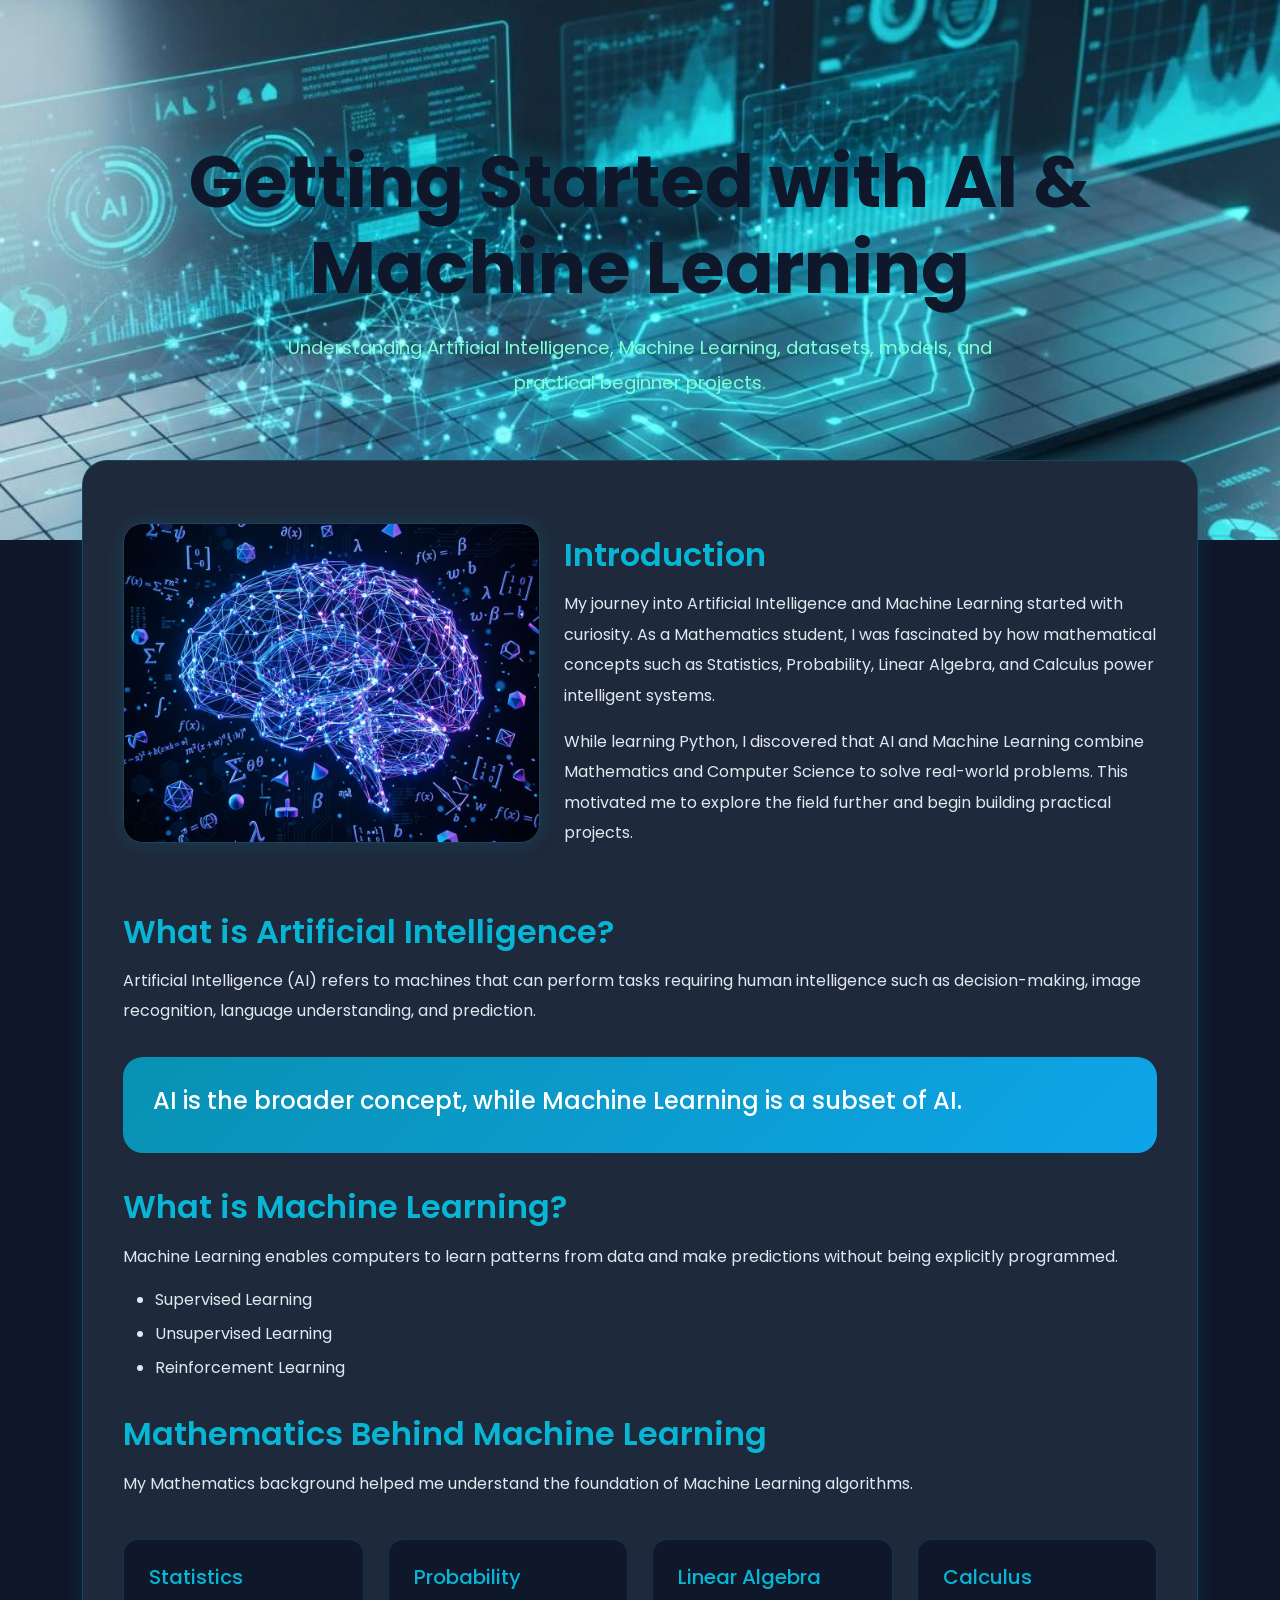
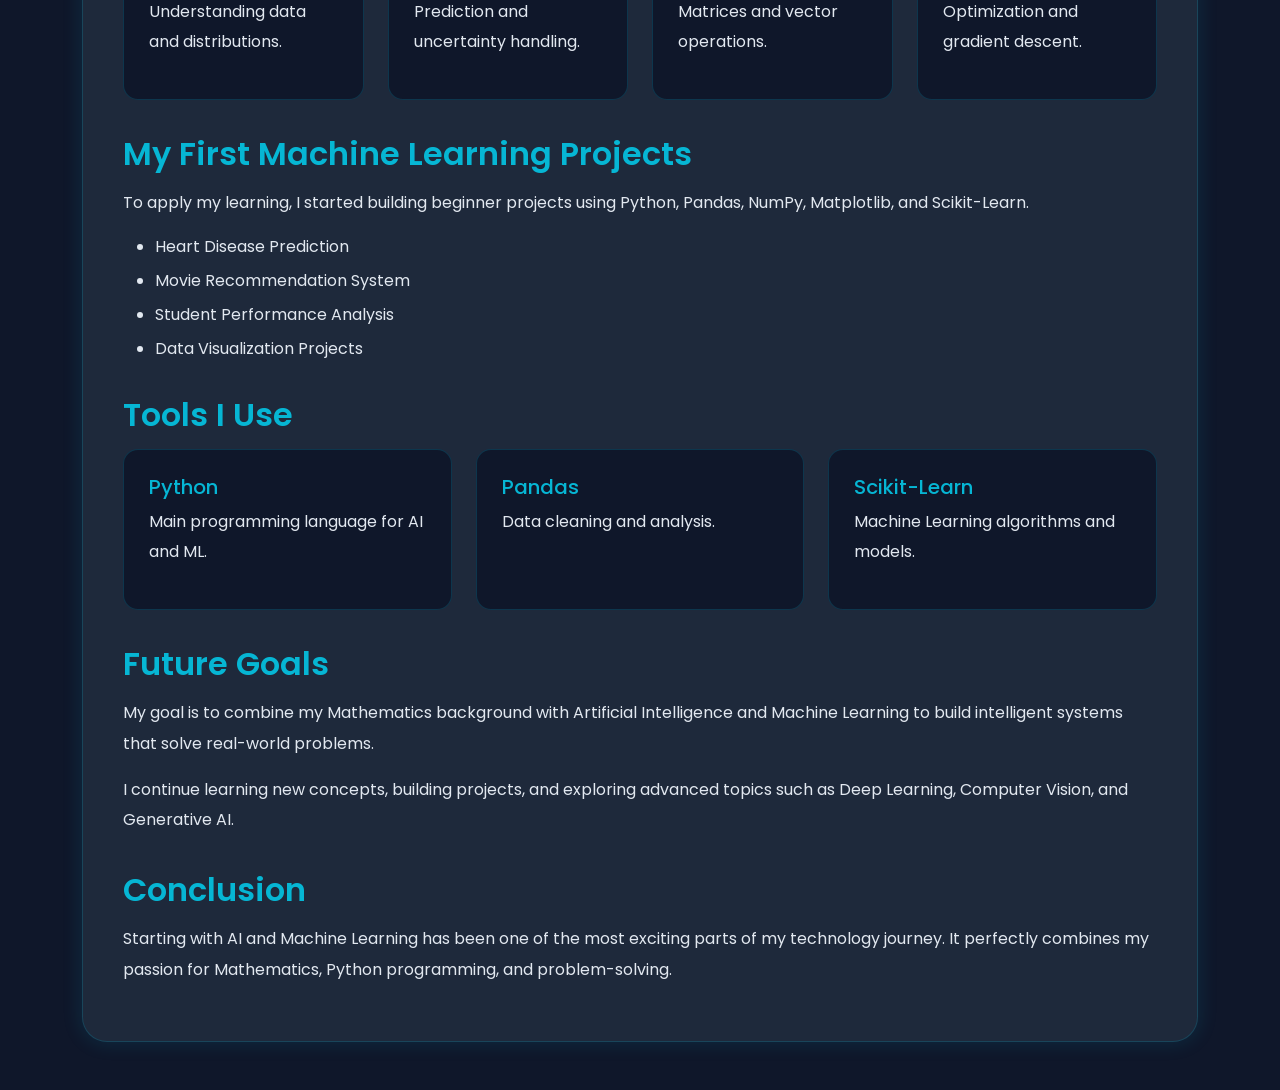
<file: Blog/ai_ml.html>
<!DOCTYPE html>
<html lang="en">
<head>
<meta charset="UTF-8">
<meta name="viewport" content="width=device-width, initial-scale=1.0">

<title>Getting Started with AI & Machine Learning</title>

<link href="https://cdn.jsdelivr.net/npm/bootstrap@5.3.3/dist/css/bootstrap.min.css" rel="stylesheet">

<link href="https://fonts.googleapis.com/css2?family=Poppins:wght@300;400;500;600;700&display=swap" rel="stylesheet">

<link rel="stylesheet" href="ai_ml.css" />

</head>

<body>

<!-- Hero -->

<section class="hero">

    <div class="container hero-content">

        <h1>Getting Started with AI & Machine Learning</h1>

        <p>
            Understanding Artificial Intelligence, Machine Learning,
            datasets, models, and practical beginner projects.
        </p>

    </div>

</section>

<!-- Blog -->

<div class="container pb-5">

    <div class="blog-card">

        <!-- Introduction Section -->

<div class="row align-items-center g-4 mb-5">

    <!-- Image -->

    <div class="col-lg-5">
        <img
            src="images/ai-ml-banner.jpeg"
            alt="AI & Machine Learning"
            class="img-fluid intro-image">
    </div>

    <!-- Content -->

    <div class="col-lg-7">

        <h2>Introduction</h2>

        <p>
            My journey into Artificial Intelligence and Machine Learning started with curiosity.
            As a Mathematics student, I was fascinated by how mathematical concepts such as
            Statistics, Probability, Linear Algebra, and Calculus power intelligent systems.
        </p>

        <p>
            While learning Python, I discovered that AI and Machine Learning combine
            Mathematics and Computer Science to solve real-world problems.
            This motivated me to explore the field further and begin building practical projects.
        </p>

    </div>

</div>

        <h2>What is Artificial Intelligence?</h2>

        <p>
            Artificial Intelligence (AI) refers to machines that can perform
            tasks requiring human intelligence such as decision-making,
            image recognition, language understanding, and prediction.
        </p>

        <div class="highlight">

            <h4>
                AI is the broader concept, while Machine Learning is a subset of AI.
            </h4>

        </div>

        <h2>What is Machine Learning?</h2>

        <p>
            Machine Learning enables computers to learn patterns from data
            and make predictions without being explicitly programmed.
        </p>

        <ul>
            <li>Supervised Learning</li>
            <li>Unsupervised Learning</li>
            <li>Reinforcement Learning</li>
        </ul>

        <h2>Mathematics Behind Machine Learning</h2>

        <p>
            My Mathematics background helped me understand the foundation
            of Machine Learning algorithms.
        </p>

        <div class="row g-4 mt-2">

            <div class="col-md-3">

                <div class="ai-card">
                    <h5>Statistics</h5>
                    <p>Understanding data and distributions.</p>
                </div>

            </div>

            <div class="col-md-3">

                <div class="ai-card">
                    <h5>Probability</h5>
                    <p>Prediction and uncertainty handling.</p>
                </div>

            </div>

            <div class="col-md-3">

                <div class="ai-card">
                    <h5>Linear Algebra</h5>
                    <p>Matrices and vector operations.</p>
                </div>

            </div>

            <div class="col-md-3">

                <div class="ai-card">
                    <h5>Calculus</h5>
                    <p>Optimization and gradient descent.</p>
                </div>

            </div>

        </div>

        <h2>My First Machine Learning Projects</h2>

        <p>
            To apply my learning, I started building beginner projects using
            Python, Pandas, NumPy, Matplotlib, and Scikit-Learn.
        </p>

        <ul>
            <li>Heart Disease Prediction</li>
            <li>Movie Recommendation System</li>
            <li>Student Performance Analysis</li>
            <li>Data Visualization Projects</li>
        </ul>

        <h2>Tools I Use</h2>

        <div class="row g-4">

            <div class="col-md-4">

                <div class="ai-card">
                    <h5>Python</h5>
                    <p>Main programming language for AI and ML.</p>
                </div>

            </div>

            <div class="col-md-4">

                <div class="ai-card">
                    <h5>Pandas</h5>
                    <p>Data cleaning and analysis.</p>
                </div>

            </div>

            <div class="col-md-4">

                <div class="ai-card">
                    <h5>Scikit-Learn</h5>
                    <p>Machine Learning algorithms and models.</p>
                </div>

            </div>

        </div>

        <h2>Future Goals</h2>

        <p>
            My goal is to combine my Mathematics background with
            Artificial Intelligence and Machine Learning to build
            intelligent systems that solve real-world problems.
        </p>

        <p>
            I continue learning new concepts, building projects,
            and exploring advanced topics such as Deep Learning,
            Computer Vision, and Generative AI.
        </p>

        <h2>Conclusion</h2>

        <p>
            Starting with AI and Machine Learning has been one of
            the most exciting parts of my technology journey.
            It perfectly combines my passion for Mathematics,
            Python programming, and problem-solving.
        </p>

    </div>

</div>

</body>
</html>
</file>
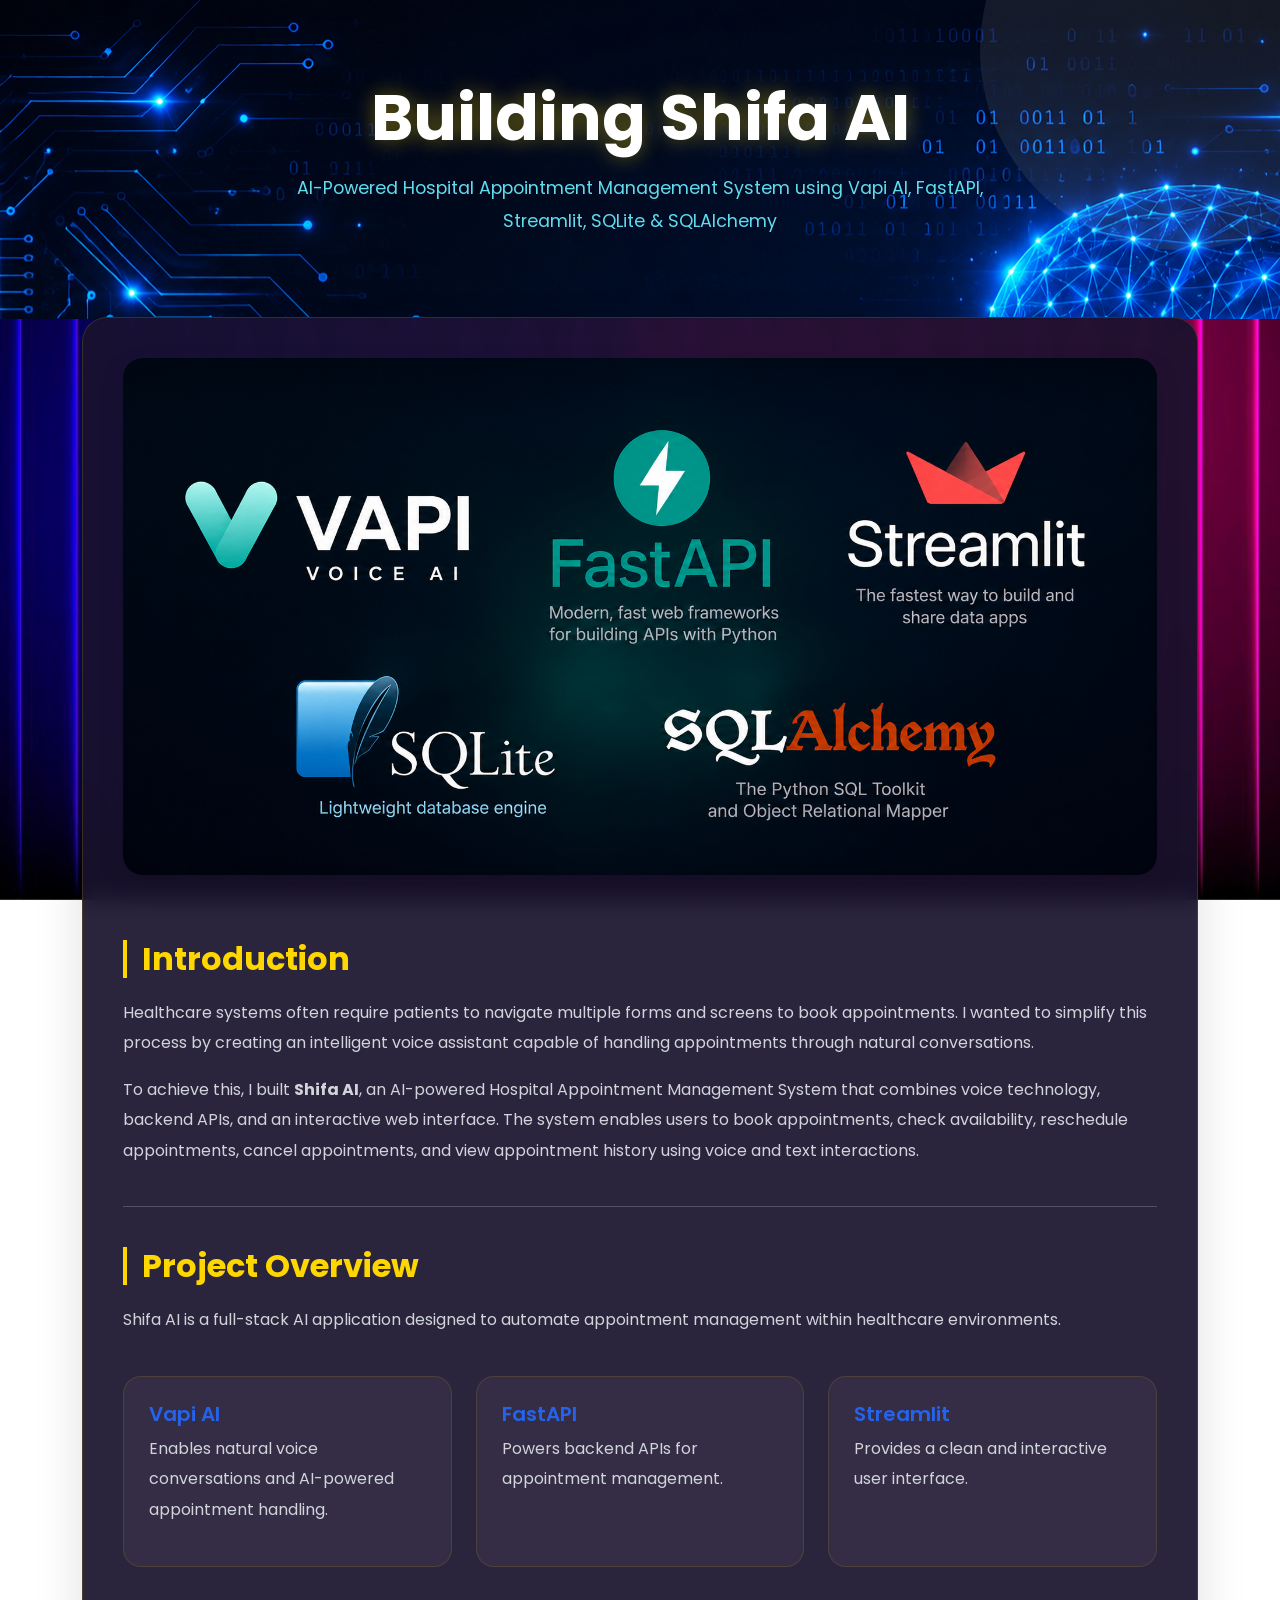
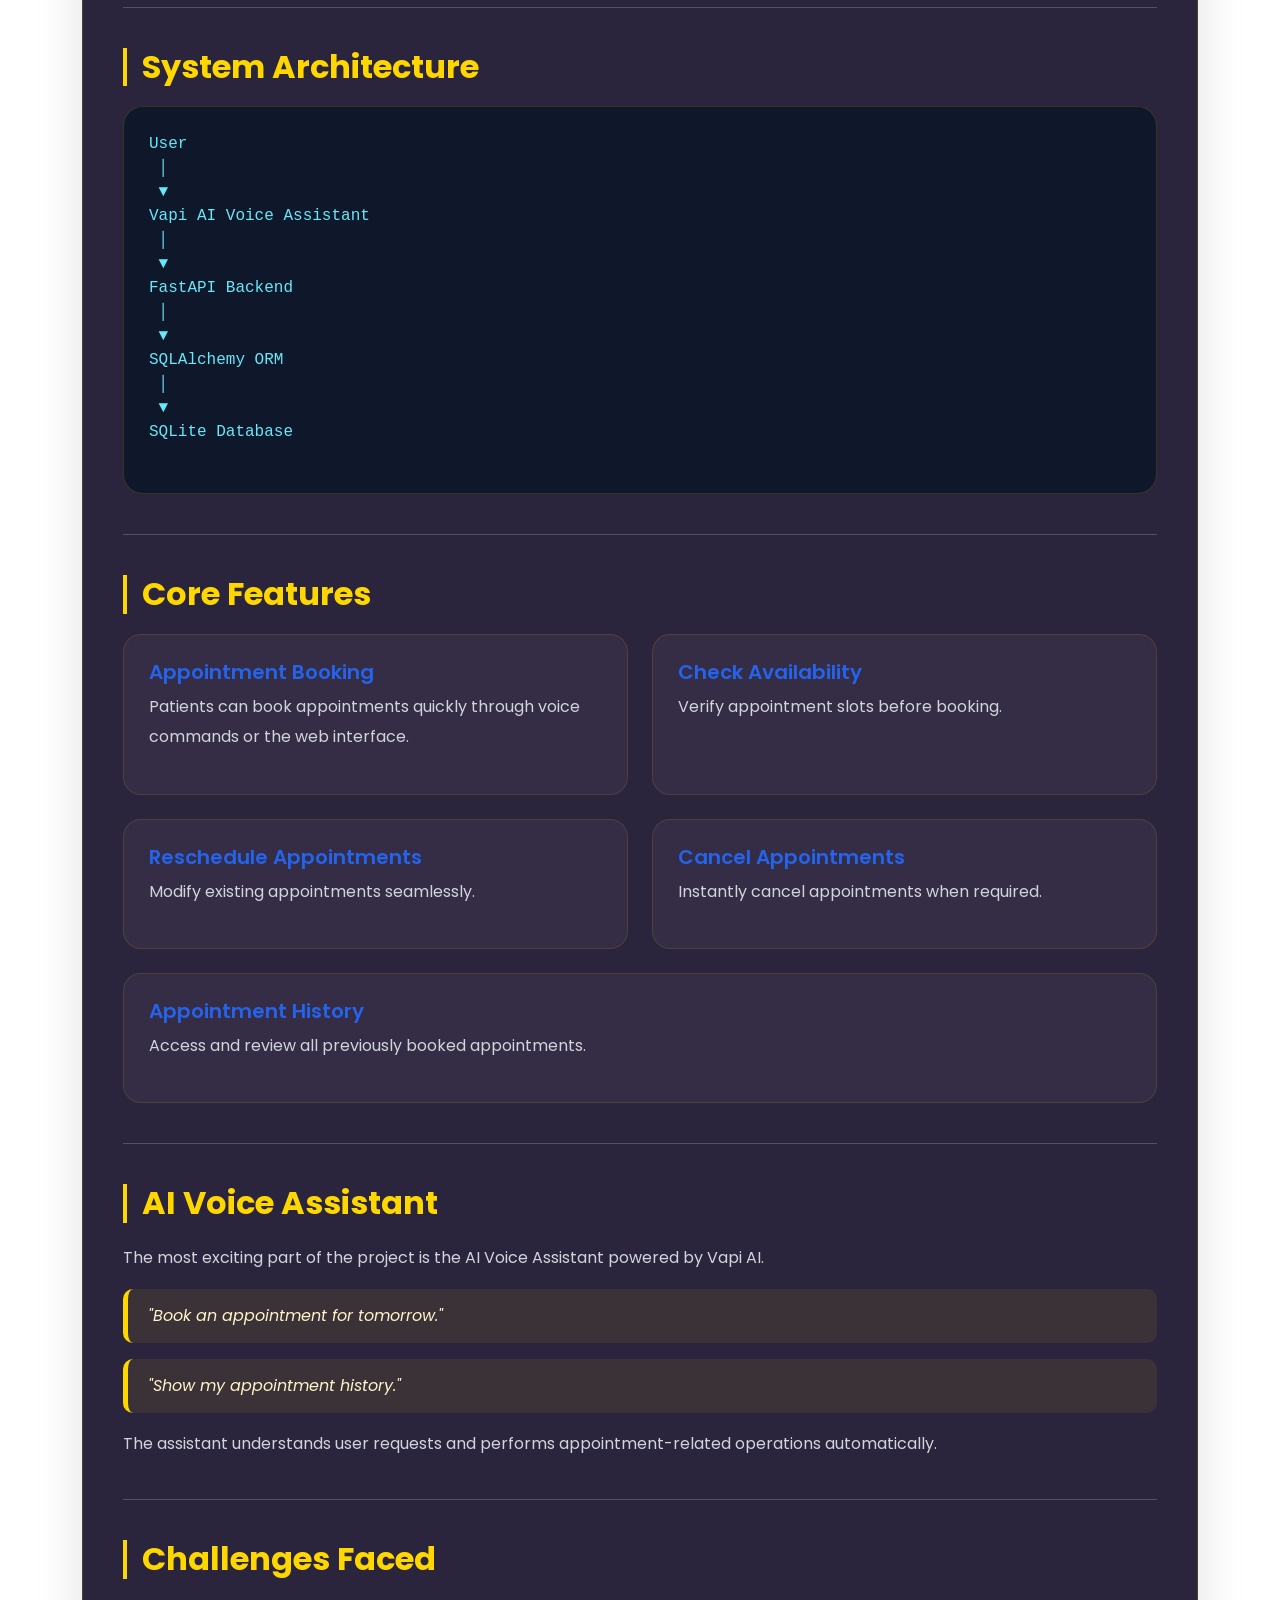
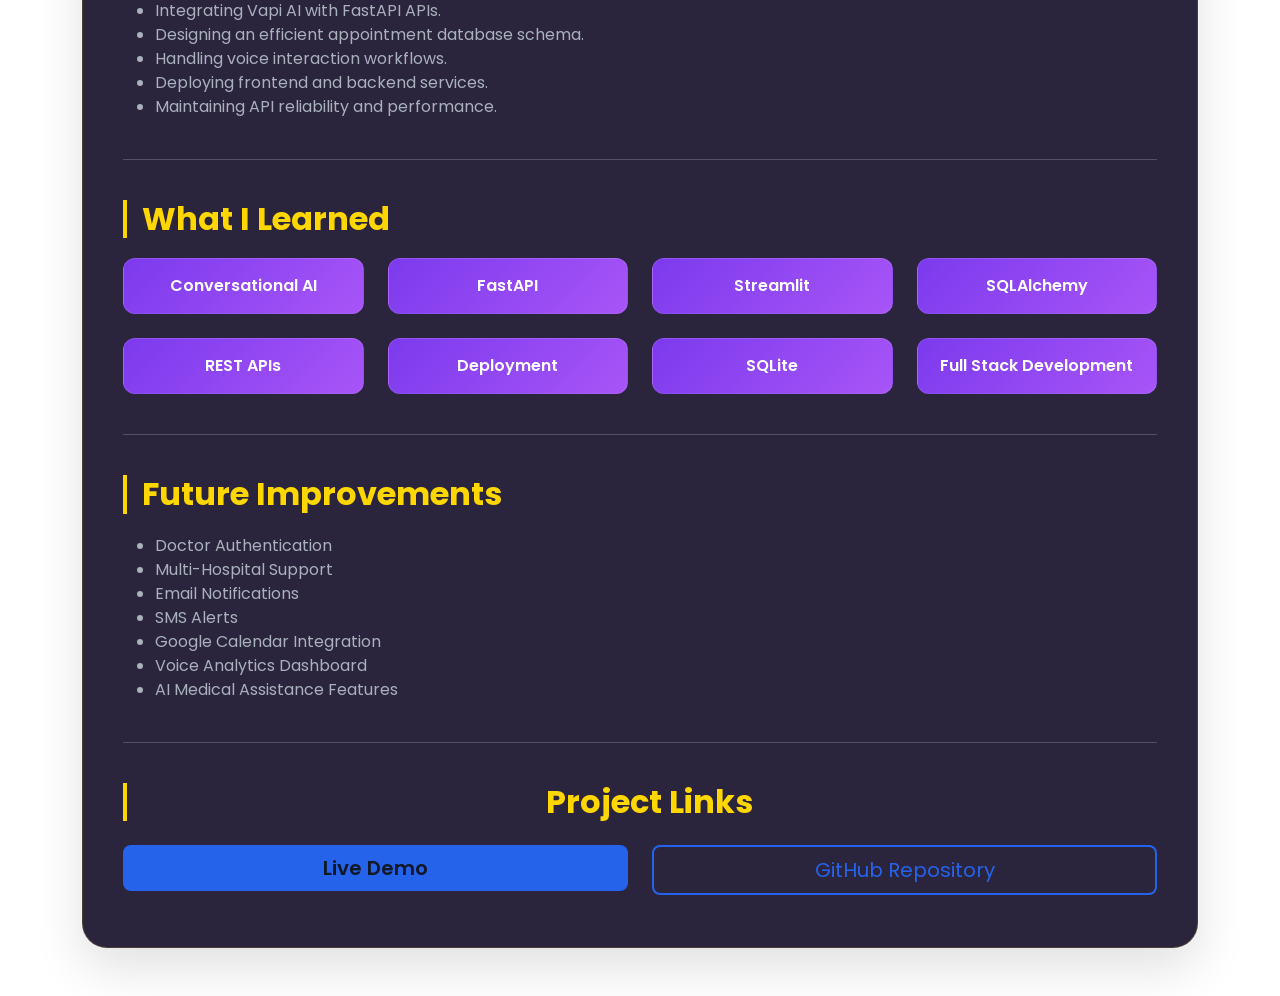
<file: Blog/ai_project.html>
<!DOCTYPE html>
<html lang="en">
<head>
    <meta charset="UTF-8">
    <meta name="viewport" content="width=device-width, initial-scale=1.0">
    <title>Building Shifa AI - AI Hospital Appointment Assistant</title>

    <!-- Bootstrap -->
    <link href="https://cdn.jsdelivr.net/npm/bootstrap@5.3.3/dist/css/bootstrap.min.css" rel="stylesheet">

    <!-- Google Font -->
    <link href="https://fonts.googleapis.com/css2?family=Poppins:wght@300;400;500;600;700&display=swap" rel="stylesheet">

    <link rel="stylesheet" href="ai_project.css">
</head>

<body>

<section class="hero-section">

    <div class="container">

        <div class="hero-content text-center">

            <h1>
                Building Shifa AI
            </h1>

            <p>
                AI-Powered Hospital Appointment Management System
                using Vapi AI, FastAPI, Streamlit, SQLite & SQLAlchemy
            </p>

        </div>

    </div>

</section>

<div class="container py-5">

    <div class="blog-card">

        <!-- Project Banner -->

        <img src="images/ai-project-banner.png"
             alt="Shifa AI"
             class="img-fluid hero-image">

        <!-- Introduction -->

        <section>

            <h2>Introduction</h2>

            <p>
                Healthcare systems often require patients to navigate multiple
                forms and screens to book appointments. I wanted to simplify
                this process by creating an intelligent voice assistant capable
                of handling appointments through natural conversations.
            </p>

            <p>
                To achieve this, I built <strong>Shifa AI</strong>, an
                AI-powered Hospital Appointment Management System that combines
                voice technology, backend APIs, and an interactive web interface.
                The system enables users to book appointments, check availability,
                reschedule appointments, cancel appointments, and view appointment
                history using voice and text interactions.
            </p>

        </section>

        <hr>

        <!-- Project Overview -->

        <section>

            <h2>Project Overview</h2>

            <p>
                Shifa AI is a full-stack AI application designed to automate
                appointment management within healthcare environments.
            </p>

            <div class="row g-4 mt-3">

                <div class="col-md-4">

                    <div class="feature-card">

                        <h5>Vapi AI</h5>

                        <p>
                            Enables natural voice conversations and AI-powered
                            appointment handling.
                        </p>

                    </div>

                </div>

                <div class="col-md-4">

                    <div class="feature-card">

                        <h5>FastAPI</h5>

                        <p>
                            Powers backend APIs for appointment management.
                        </p>

                    </div>

                </div>

                <div class="col-md-4">

                    <div class="feature-card">

                        <h5>Streamlit</h5>

                        <p>
                            Provides a clean and interactive user interface.
                        </p>

                    </div>

                </div>

            </div>

        </section>

        <hr>

        <!-- Architecture -->

        <section>

            <h2>System Architecture</h2>

            <div class="architecture-box">

                <pre>
User
 │
 ▼
Vapi AI Voice Assistant
 │
 ▼
FastAPI Backend
 │
 ▼
SQLAlchemy ORM
 │
 ▼
SQLite Database
                </pre>

            </div>

        </section>

        <hr>

        <!-- Features -->

        <section>

            <h2>Core Features</h2>

            <div class="row g-4">

                <div class="col-md-6">

                    <div class="feature-card">

                        <h5>Appointment Booking</h5>

                        <p>
                            Patients can book appointments quickly through
                            voice commands or the web interface.
                        </p>

                    </div>

                </div>

                <div class="col-md-6">

                    <div class="feature-card">

                        <h5>Check Availability</h5>

                        <p>
                            Verify appointment slots before booking.
                        </p>

                    </div>

                </div>

                <div class="col-md-6">

                    <div class="feature-card">

                        <h5>Reschedule Appointments</h5>

                        <p>
                            Modify existing appointments seamlessly.
                        </p>

                    </div>

                </div>

                <div class="col-md-6">

                    <div class="feature-card">

                        <h5>Cancel Appointments</h5>

                        <p>
                            Instantly cancel appointments when required.
                        </p>

                    </div>

                </div>

                <div class="col-md-12">

                    <div class="feature-card">

                        <h5>Appointment History</h5>

                        <p>
                            Access and review all previously booked appointments.
                        </p>

                    </div>

                </div>

            </div>

        </section>

        <hr>

        <!-- AI Voice Assistant -->

        <section>

            <h2>AI Voice Assistant</h2>

            <p>
                The most exciting part of the project is the AI Voice Assistant
                powered by Vapi AI.
            </p>

            <blockquote class="voice-box">

                "Book an appointment for tomorrow."

            </blockquote>

            <blockquote class="voice-box">

                "Show my appointment history."

            </blockquote>

            <p>
                The assistant understands user requests and performs
                appointment-related operations automatically.
            </p>

        </section>

        <hr>

        <!-- Challenges -->

        <section>

            <h2>Challenges Faced</h2>

            <ul>

                <li>Integrating Vapi AI with FastAPI APIs.</li>

                <li>Designing an efficient appointment database schema.</li>

                <li>Handling voice interaction workflows.</li>

                <li>Deploying frontend and backend services.</li>

                <li>Maintaining API reliability and performance.</li>

            </ul>

        </section>

        <hr>

        <!-- Learnings -->

        <section>

            <h2>What I Learned</h2>

            <div class="row g-4">

                <div class="col-md-3">
                    <div class="skill-box">Conversational AI</div>
                </div>

                <div class="col-md-3">
                    <div class="skill-box">FastAPI</div>
                </div>

                <div class="col-md-3">
                    <div class="skill-box">Streamlit</div>
                </div>

                <div class="col-md-3">
                    <div class="skill-box">SQLAlchemy</div>
                </div>

                <div class="col-md-3">
                    <div class="skill-box">REST APIs</div>
                </div>

                <div class="col-md-3">
                    <div class="skill-box">Deployment</div>
                </div>

                <div class="col-md-3">
                    <div class="skill-box">SQLite</div>
                </div>

                <div class="col-md-3">
                    <div class="skill-box">Full Stack Development</div>
                </div>

            </div>

        </section>

        <hr>

        <!-- Future Scope -->

        <section>

            <h2>Future Improvements</h2>

            <ul>

                <li>Doctor Authentication</li>

                <li>Multi-Hospital Support</li>

                <li>Email Notifications</li>

                <li>SMS Alerts</li>

                <li>Google Calendar Integration</li>

                <li>Voice Analytics Dashboard</li>

                <li>AI Medical Assistance Features</li>

            </ul>

        </section>

        <hr>

        <!-- Links -->

        <section class="text-center">

            <h2>Project Links</h2>

            <div class="row mt-4">

                <div class="col-md-6 mb-3">

                    <a href="https://ai-hospital-appointment-voice-agent-zebcaadupfxypuiuzxrywc.streamlit.app/"
                       target="_blank"
                       class="btn btn-info btn-lg w-100">

                        Live Demo

                    </a>

                </div>

                <div class="col-md-6">

                    <a href="https://github.com/Ammarqasmi03/AI-Hospital-Appointment-Voice-Agent"
                       target="_blank"
                       class="btn btn-outline-info btn-lg w-100">

                        GitHub Repository

                    </a>

                </div>

            </div>

        </section>

    </div>

</div>

</body>
</html>
</file>
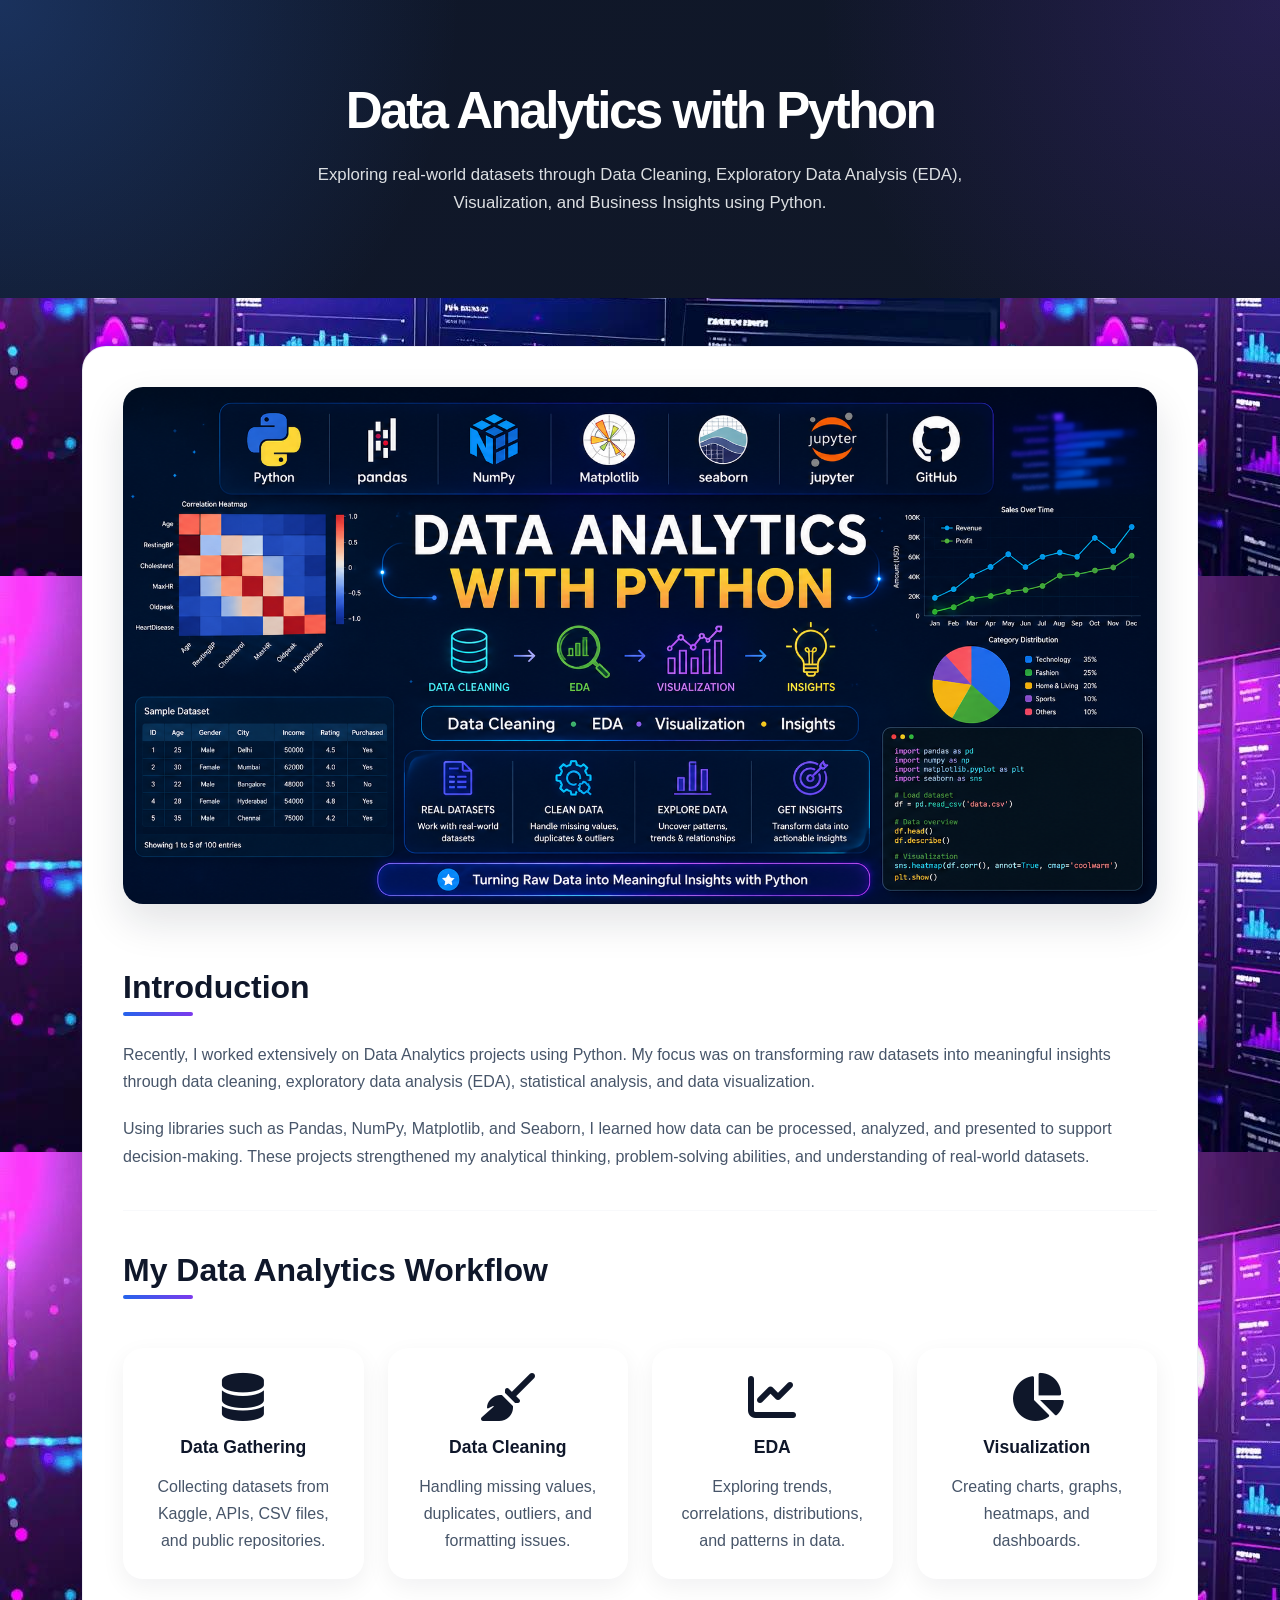
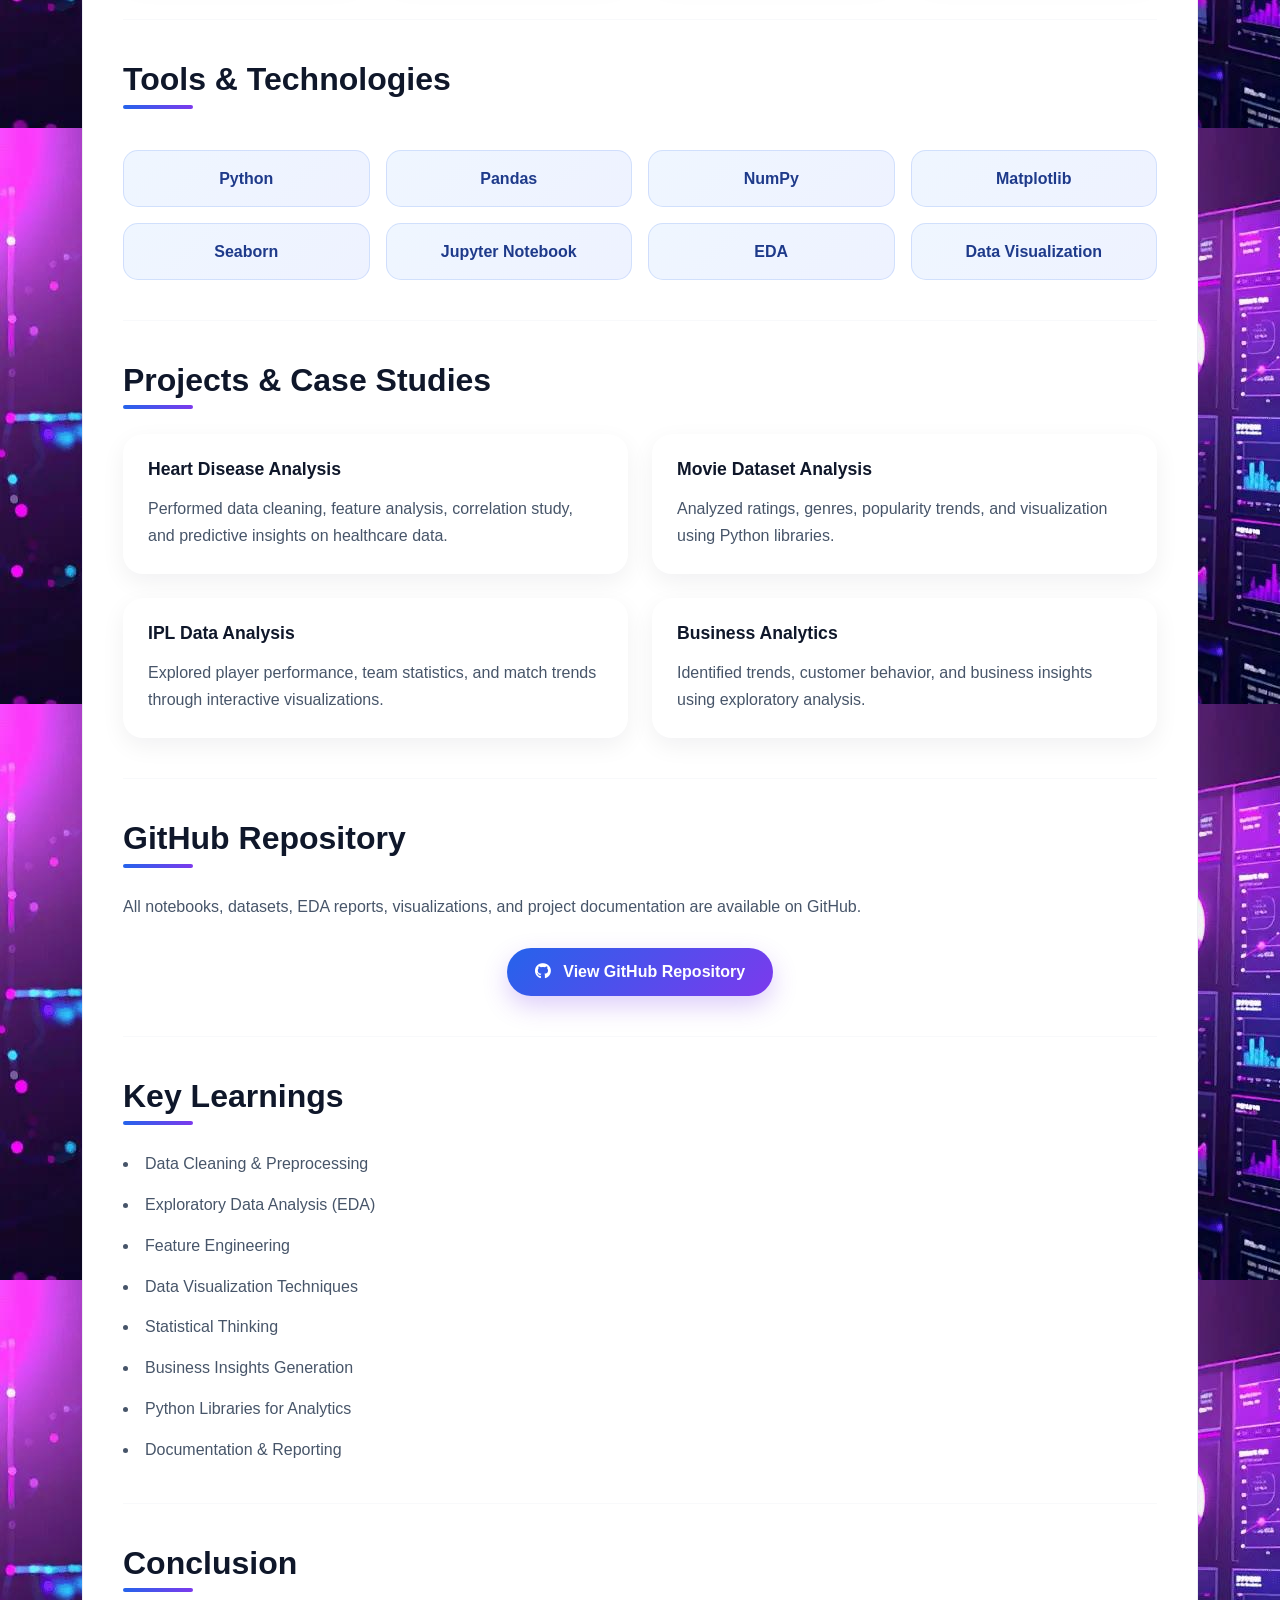
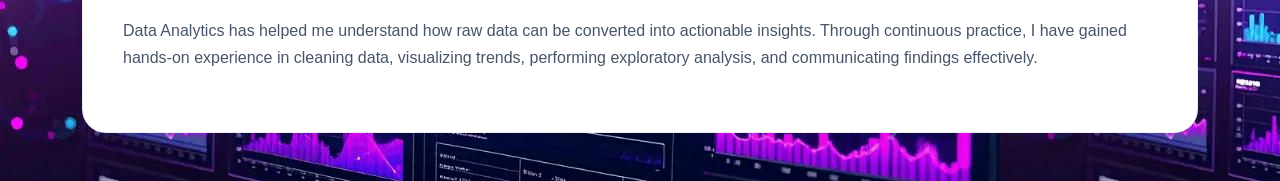
<file: Blog/data_analysis.html>
<!DOCTYPE html>
<html lang="en">
<head>
<meta charset="UTF-8">
<meta name="viewport" content="width=device-width, initial-scale=1.0">

<title>Data Analytics with Python</title>

<link href="https://cdn.jsdelivr.net/npm/bootstrap@5.3.3/dist/css/bootstrap.min.css" rel="stylesheet">

<link rel="stylesheet" href="data_analysis.css">

<link rel="stylesheet"
href="https://cdnjs.cloudflare.com/ajax/libs/font-awesome/6.5.2/css/all.min.css">

</head>

<body>

<!-- Hero Section -->

<section class="hero-section">

<div class="container">

<div class="hero-content text-center">

<h1>Data Analytics with Python</h1>

<p>
Exploring real-world datasets through Data Cleaning,
Exploratory Data Analysis (EDA), Visualization,
and Business Insights using Python.
</p>

</div>

</div>

</section>

<!-- Main Content -->

<div class="container py-5">

<div class="blog-card">

<img src="images/data_banner2.png"
class="img-fluid hero-image"
alt="Data Analytics">

<!-- Introduction -->

<h2>Introduction</h2>

<p>
Recently, I worked extensively on Data Analytics projects
using Python. My focus was on transforming raw datasets
into meaningful insights through data cleaning,
exploratory data analysis (EDA), statistical analysis,
and data visualization.
</p>

<p>
Using libraries such as Pandas, NumPy, Matplotlib,
and Seaborn, I learned how data can be processed,
analyzed, and presented to support decision-making.
These projects strengthened my analytical thinking,
problem-solving abilities, and understanding of
real-world datasets.
</p>

<hr>

<!-- Analytics Workflow -->

<h2>My Data Analytics Workflow</h2>

<div class="row g-4 mt-2">

<div class="col-md-3">
<div class="feature-card text-center">
<i class="fas fa-database fa-3x mb-3"></i>
<h5>Data Gathering</h5>
<p>
Collecting datasets from Kaggle, APIs,
CSV files, and public repositories.
</p>
</div>
</div>

<div class="col-md-3">
<div class="feature-card text-center">
<i class="fas fa-broom fa-3x mb-3"></i>
<h5>Data Cleaning</h5>
<p>
Handling missing values,
duplicates, outliers,
and formatting issues.
</p>
</div>
</div>

<div class="col-md-3">
<div class="feature-card text-center">
<i class="fas fa-chart-line fa-3x mb-3"></i>
<h5>EDA</h5>
<p>
Exploring trends,
correlations, distributions,
and patterns in data.
</p>
</div>
</div>

<div class="col-md-3">
<div class="feature-card text-center">
<i class="fas fa-chart-pie fa-3x mb-3"></i>
<h5>Visualization</h5>
<p>
Creating charts,
graphs, heatmaps,
and dashboards.
</p>
</div>
</div>

</div>

<hr>

<!-- Skills -->

<h2>Tools & Technologies</h2>

<div class="row g-3 mt-2">

<div class="col-md-3">
<div class="skill-box">Python</div>
</div>

<div class="col-md-3">
<div class="skill-box">Pandas</div>
</div>

<div class="col-md-3">
<div class="skill-box">NumPy</div>
</div>

<div class="col-md-3">
<div class="skill-box">Matplotlib</div>
</div>

<div class="col-md-3">
<div class="skill-box">Seaborn</div>
</div>

<div class="col-md-3">
<div class="skill-box">Jupyter Notebook</div>
</div>

<div class="col-md-3">
<div class="skill-box">EDA</div>
</div>

<div class="col-md-3">
<div class="skill-box">Data Visualization</div>
</div>

</div>

<hr>

<!-- Projects -->

<h2>Projects & Case Studies</h2>

<div class="row g-4">

<div class="col-md-6">

<div class="feature-card">

<h5>Heart Disease Analysis</h5>

<p>
Performed data cleaning,
feature analysis,
correlation study,
and predictive insights
on healthcare data.
</p>

</div>

</div>

<div class="col-md-6">

<div class="feature-card">

<h5>Movie Dataset Analysis</h5>

<p>
Analyzed ratings,
genres,
popularity trends,
and visualization
using Python libraries.
</p>

</div>

</div>

<div class="col-md-6">

<div class="feature-card">

<h5>IPL Data Analysis</h5>

<p>
Explored player performance,
team statistics,
and match trends through
interactive visualizations.
</p>

</div>

</div>

<div class="col-md-6">

<div class="feature-card">

<h5>Business Analytics</h5>

<p>
Identified trends,
customer behavior,
and business insights
using exploratory analysis.
</p>

</div>

</div>

</div>

<hr>

<!-- GitHub Section -->

<h2>GitHub Repository</h2>

<p>
All notebooks, datasets,
EDA reports, visualizations,
and project documentation
are available on GitHub.
</p>

<div class="text-center mt-4">

<a href="https://github.com/Ammarqasmi03/Train-Ai-Model-05"
target="_blank"
class="btn btn-primary">

<i class="fab fa-github"></i>
 View GitHub Repository

</a>

</div>

<hr>

<!-- Learning Outcomes -->

<h2>Key Learnings</h2>

<ul class="learning-list">

<li>Data Cleaning & Preprocessing</li>

<li>Exploratory Data Analysis (EDA)</li>

<li>Feature Engineering</li>

<li>Data Visualization Techniques</li>

<li>Statistical Thinking</li>

<li>Business Insights Generation</li>

<li>Python Libraries for Analytics</li>

<li>Documentation & Reporting</li>

</ul>

<hr>

<!-- Conclusion -->

<h2>Conclusion</h2>

<p>
Data Analytics has helped me understand how
raw data can be converted into actionable
insights. Through continuous practice,
I have gained hands-on experience in
cleaning data, visualizing trends,
performing exploratory analysis,
and communicating findings effectively.
</p>

</div>

</div>

</body>
</html>
</file>
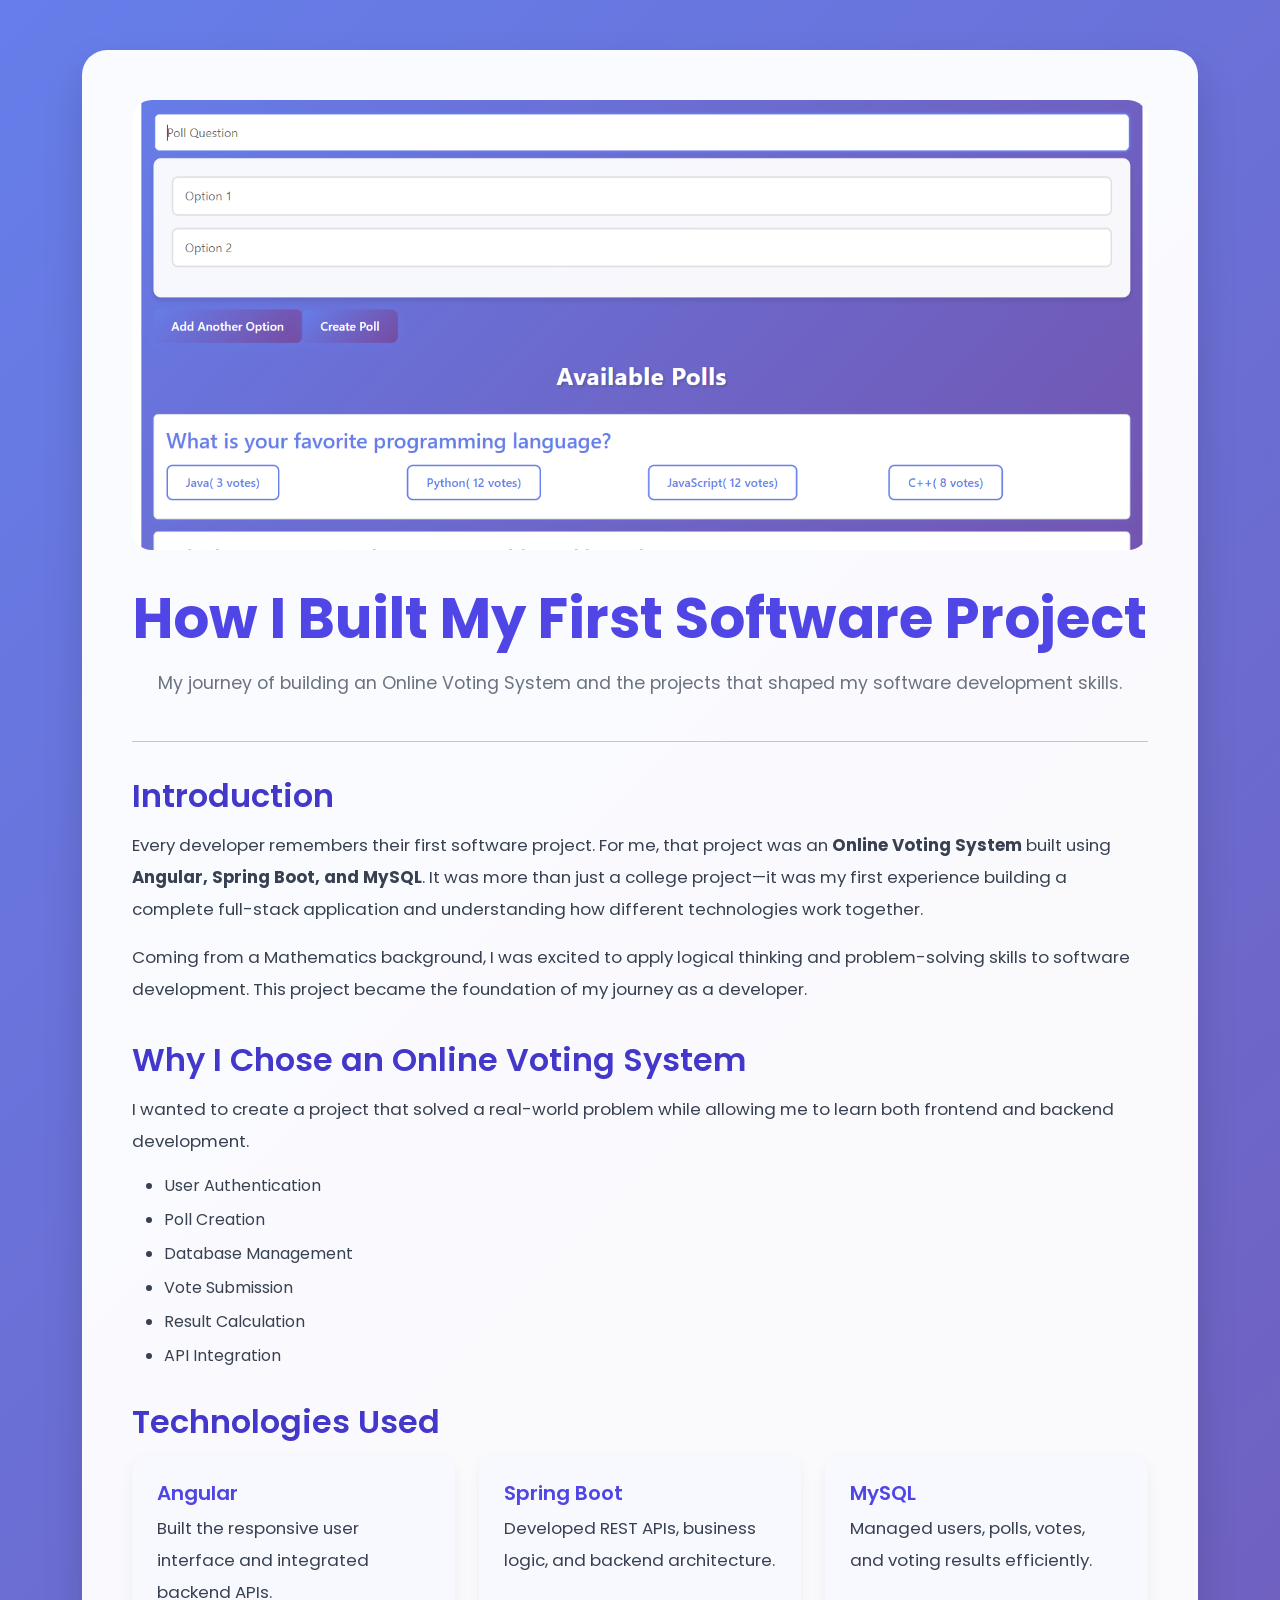
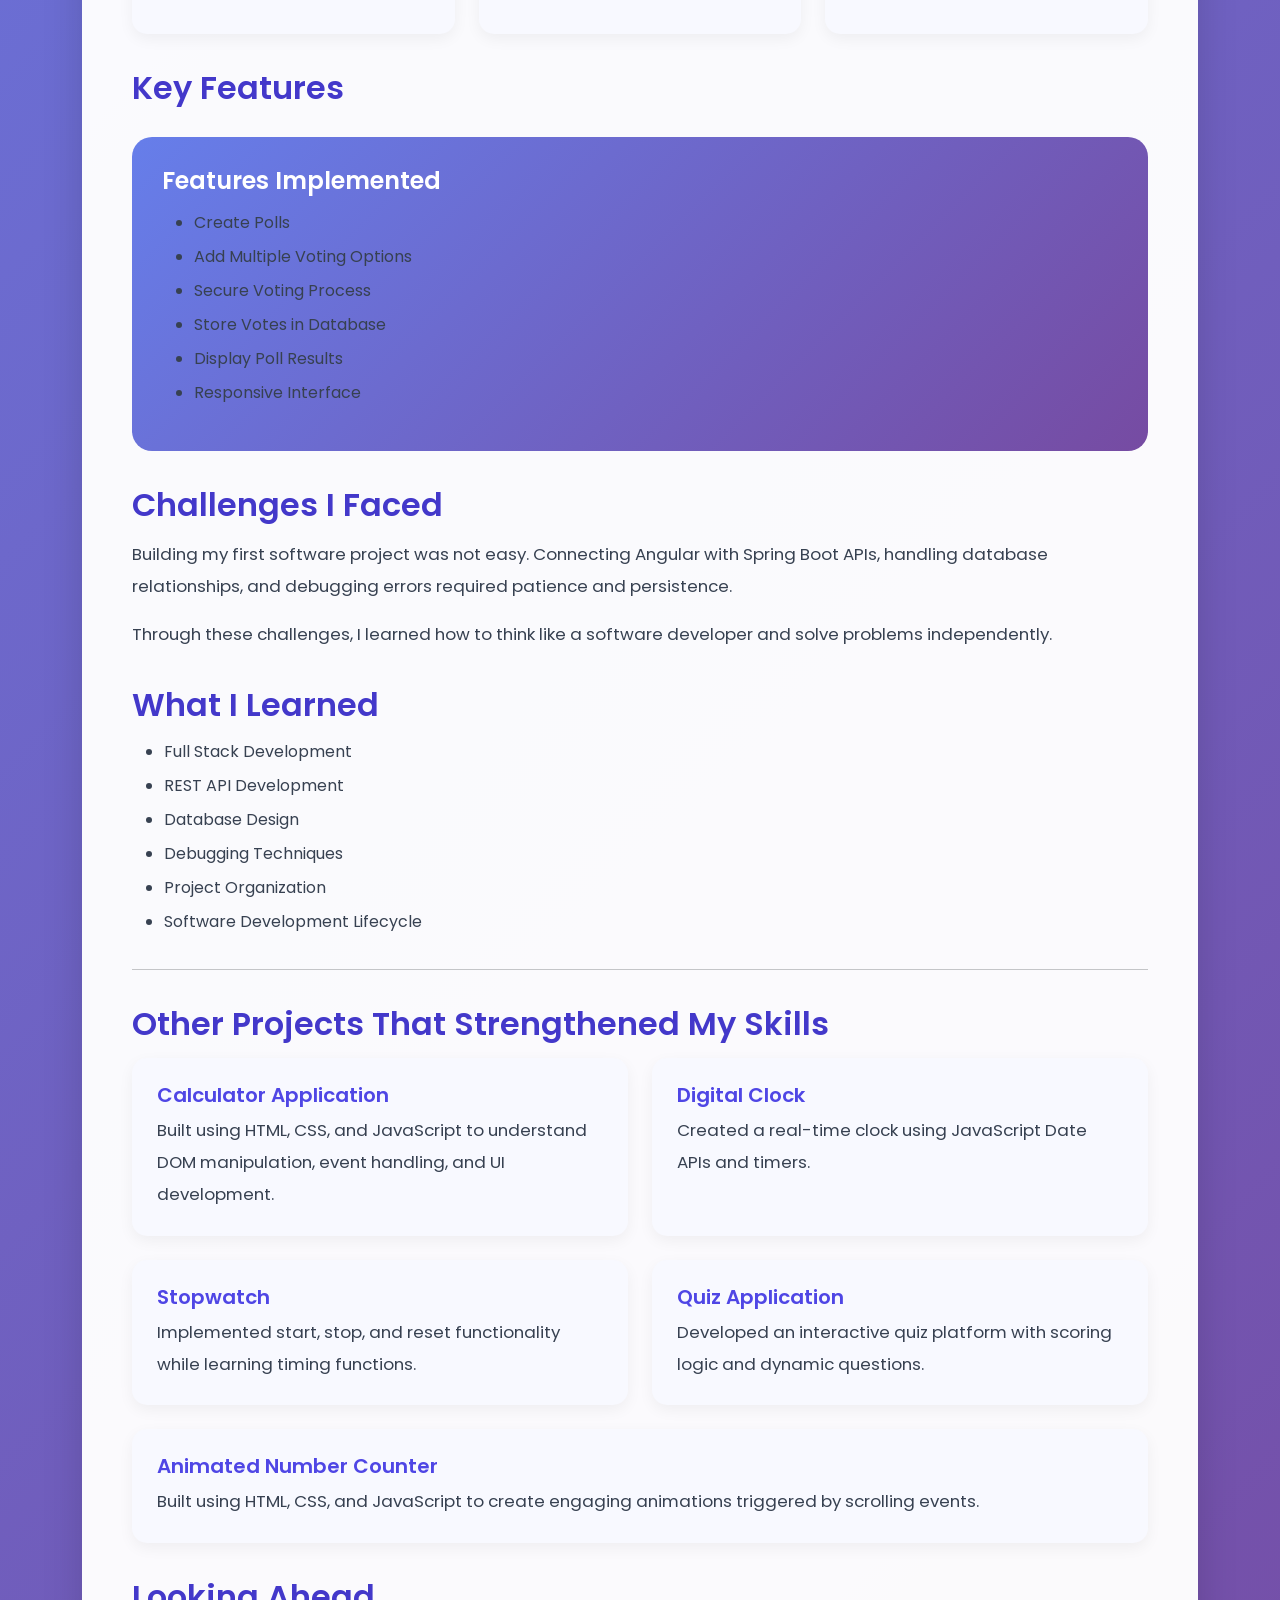
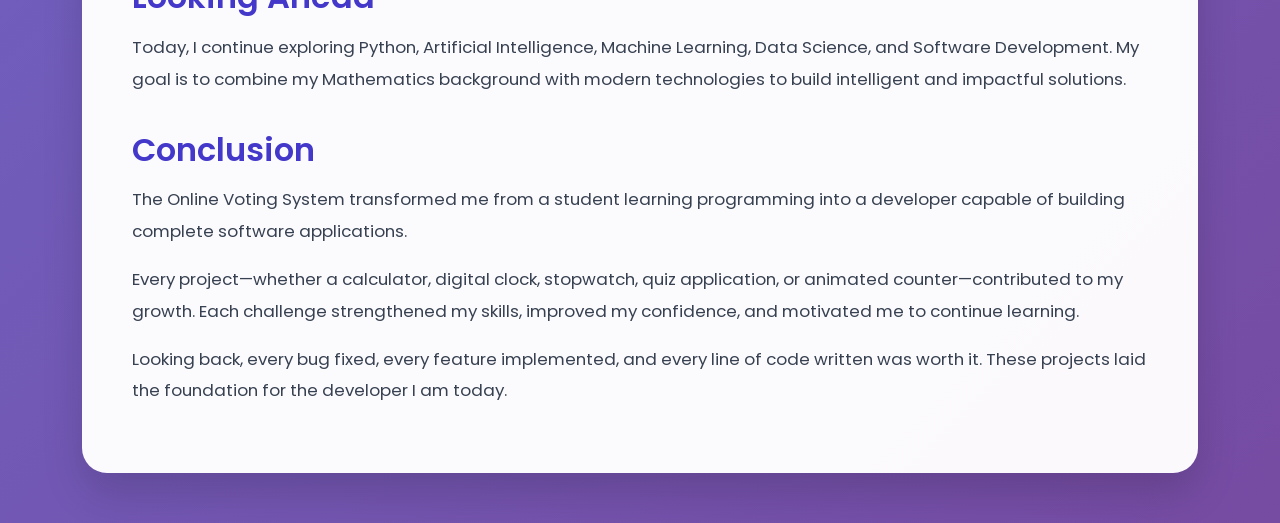
<file: Blog/first_project.html>
<!DOCTYPE html>
<html lang="en">
<head>
    <meta charset="UTF-8">
    <meta name="viewport" content="width=device-width, initial-scale=1.0">
    <title>How I Built My First Software Project</title>

    <!-- Bootstrap -->
    <link href="https://cdn.jsdelivr.net/npm/bootstrap@5.3.3/dist/css/bootstrap.min.css" rel="stylesheet">

    <!-- Google Font -->
    <link href="https://fonts.googleapis.com/css2?family=Poppins:wght@300;400;500;600;700&display=swap" rel="stylesheet">
    <link rel="stylesheet" href="first_project.css" />

</head>
<body>

<div class="container">

    <div class="blog-card">

        <!-- Hero Image -->
        <img src="images/Poll_Project.png"
             alt="Online Voting System"
             class="hero-image">

        <h1 class="blog-title">
            How I Built My First Software Project
        </h1>

        <p class="blog-subtitle">
            My journey of building an Online Voting System and the projects that shaped my software development skills.
        </p>

        <hr>

        <h2>Introduction</h2>

        <p>
            Every developer remembers their first software project. For me, that project was an
            <strong>Online Voting System</strong> built using
            <strong>Angular, Spring Boot, and MySQL</strong>.
            It was more than just a college project—it was my first experience building a complete
            full-stack application and understanding how different technologies work together.
        </p>

        <p>
            Coming from a Mathematics background, I was excited to apply logical thinking and
            problem-solving skills to software development. This project became the foundation
            of my journey as a developer.
        </p>

        <h2>Why I Chose an Online Voting System</h2>

        <p>
            I wanted to create a project that solved a real-world problem while allowing me to
            learn both frontend and backend development.
        </p>

        <ul>
            <li>User Authentication</li>
            <li>Poll Creation</li>
            <li>Database Management</li>
            <li>Vote Submission</li>
            <li>Result Calculation</li>
            <li>API Integration</li>
        </ul>

        <h2>Technologies Used</h2>

        <div class="row g-4">

            <div class="col-md-4">
                <div class="feature-box">
                    <h5>Angular</h5>
                    <p>
                        Built the responsive user interface and integrated backend APIs.
                    </p>
                </div>
            </div>

            <div class="col-md-4">
                <div class="feature-box">
                    <h5>Spring Boot</h5>
                    <p>
                        Developed REST APIs, business logic, and backend architecture.
                    </p>
                </div>
            </div>

            <div class="col-md-4">
                <div class="feature-box">
                    <h5>MySQL</h5>
                    <p>
                        Managed users, polls, votes, and voting results efficiently.
                    </p>
                </div>
            </div>

        </div>

        <h2>Key Features</h2>

        <div class="highlight">

            <h4>Features Implemented</h4>

            <ul>
                <li>Create Polls</li>
                <li>Add Multiple Voting Options</li>
                <li>Secure Voting Process</li>
                <li>Store Votes in Database</li>
                <li>Display Poll Results</li>
                <li>Responsive Interface</li>
            </ul>

        </div>

        <h2>Challenges I Faced</h2>

        <p>
            Building my first software project was not easy. Connecting Angular with Spring Boot APIs,
            handling database relationships, and debugging errors required patience and persistence.
        </p>

        <p>
            Through these challenges, I learned how to think like a software developer and solve
            problems independently.
        </p>

        <h2>What I Learned</h2>

        <ul>
            <li>Full Stack Development</li>
            <li>REST API Development</li>
            <li>Database Design</li>
            <li>Debugging Techniques</li>
            <li>Project Organization</li>
            <li>Software Development Lifecycle</li>
        </ul>

        <hr>

        <h2>Other Projects That Strengthened My Skills</h2>

        <div class="row g-4">

            <div class="col-md-6">
                <div class="feature-box">
                    <h5>Calculator Application</h5>
                    <p>
                        Built using HTML, CSS, and JavaScript to understand DOM manipulation,
                        event handling, and UI development.
                    </p>
                </div>
            </div>

            <div class="col-md-6">
                <div class="feature-box">
                    <h5>Digital Clock</h5>
                    <p>
                        Created a real-time clock using JavaScript Date APIs and timers.
                    </p>
                </div>
            </div>

            <div class="col-md-6">
                <div class="feature-box">
                    <h5>Stopwatch</h5>
                    <p>
                        Implemented start, stop, and reset functionality while learning timing functions.
                    </p>
                </div>
            </div>

            <div class="col-md-6">
                <div class="feature-box">
                    <h5>Quiz Application</h5>
                    <p>
                        Developed an interactive quiz platform with scoring logic and dynamic questions.
                    </p>
                </div>
            </div>

            <div class="col-md-12">
                <div class="feature-box">
                    <h5>Animated Number Counter</h5>
                    <p>
                        Built using HTML, CSS, and JavaScript to create engaging animations
                        triggered by scrolling events.
                    </p>
                </div>
            </div>

        </div>

        <h2>Looking Ahead</h2>

        <p>
            Today, I continue exploring Python, Artificial Intelligence, Machine Learning,
            Data Science, and Software Development. My goal is to combine my Mathematics
            background with modern technologies to build intelligent and impactful solutions.
        </p>

        <h2>Conclusion</h2>

        <p>
            The Online Voting System transformed me from a student learning programming into a
            developer capable of building complete software applications.
        </p>

        <p>
            Every project—whether a calculator, digital clock, stopwatch, quiz application,
            or animated counter—contributed to my growth. Each challenge strengthened my skills,
            improved my confidence, and motivated me to continue learning.
        </p>

        <p>
            Looking back, every bug fixed, every feature implemented, and every line of code
            written was worth it. These projects laid the foundation for the developer I am today.
        </p>

    </div>

</div>

</body>
</html>
</file>
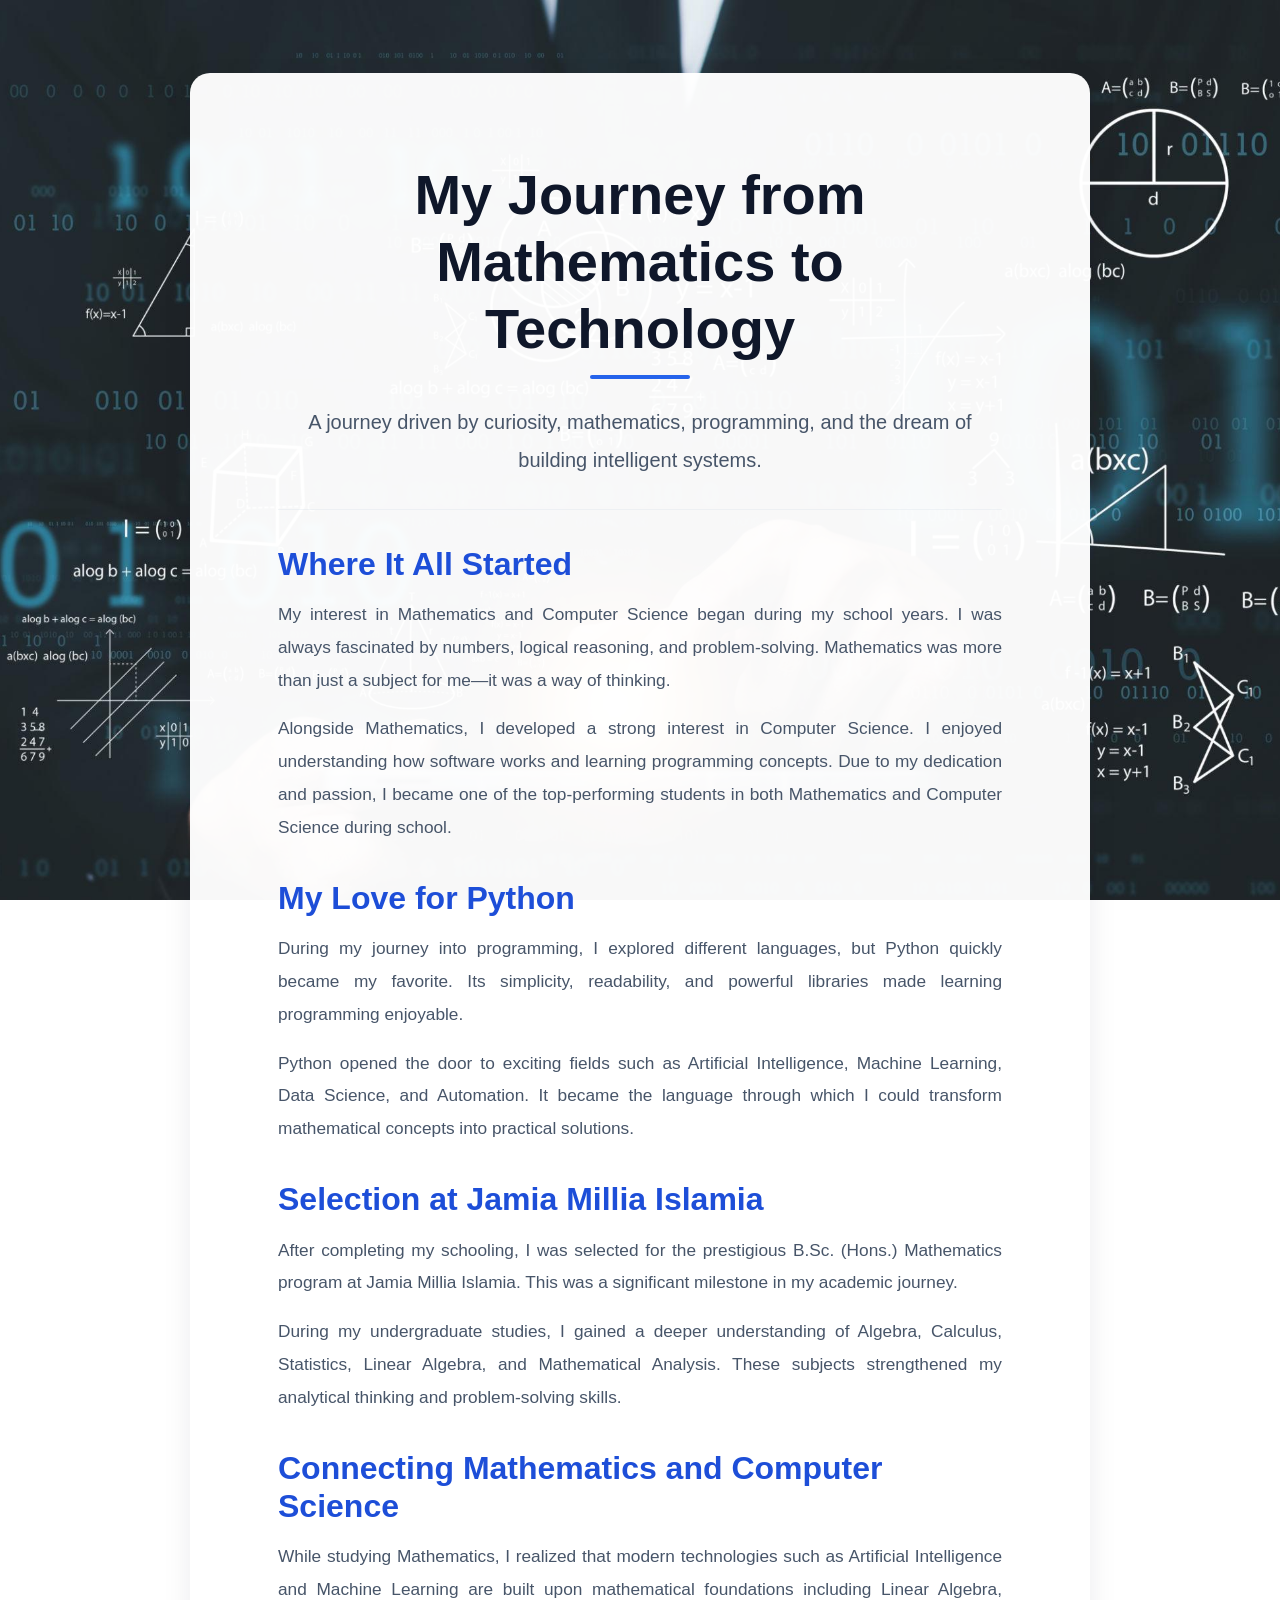
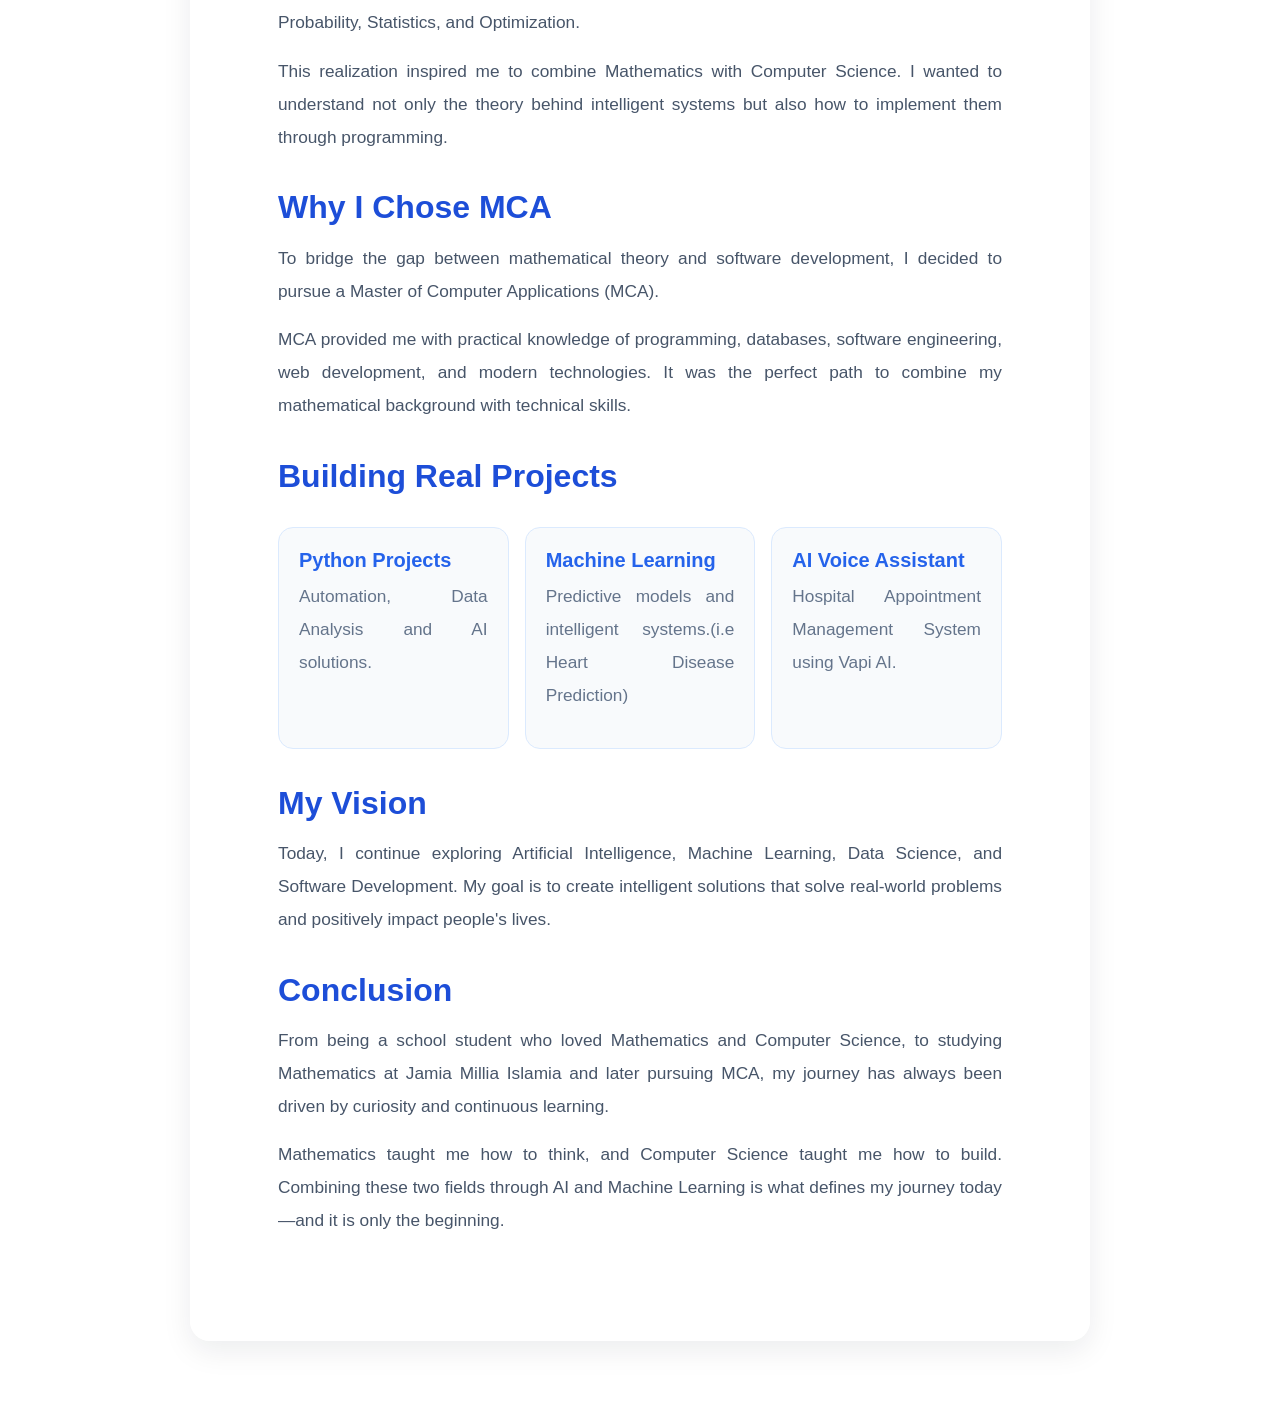
<file: Blog/journey.html>
<!DOCTYPE html>
<html lang="en">
<head>
<meta charset="UTF-8">
<meta name="viewport" content="width=device-width, initial-scale=1.0">
<title>My Journey from Mathematics to Technology</title>
<link href="https://cdn.jsdelivr.net/npm/bootstrap@5.3.3/dist/css/bootstrap.min.css" rel="stylesheet">
<link rel="stylesheet" href="journey.css">
</head>
<body>

<section class="journey-section py-5">
    <div class="container-custom">

        <div class="card journey-card border-0">

            <div class="card-body p-4 p-md-5">

                <h1 class="text-center journey-title mb-4">
                    My Journey from Mathematics to Technology
                </h1>

                <p class="lead text-center">
                    A journey driven by curiosity, mathematics, programming,
                    and the dream of building intelligent systems.
                </p>

                <hr>

                <h2>Where It All Started</h2>

                <p>
                    My interest in Mathematics and Computer Science began during my school years.
                    I was always fascinated by numbers, logical reasoning, and problem-solving.
                    Mathematics was more than just a subject for me—it was a way of thinking.
                </p>

                <p>
                    Alongside Mathematics, I developed a strong interest in Computer Science.
                    I enjoyed understanding how software works and learning programming concepts.
                    Due to my dedication and passion, I became one of the top-performing students
                    in both Mathematics and Computer Science during school.
                </p>

                <h2>My Love for Python</h2>

                <p>
                    During my journey into programming, I explored different languages,
                    but Python quickly became my favorite. Its simplicity, readability,
                    and powerful libraries made learning programming enjoyable.
                </p>

                <p>
                    Python opened the door to exciting fields such as Artificial Intelligence,
                    Machine Learning, Data Science, and Automation. It became the language
                    through which I could transform mathematical concepts into practical solutions.
                </p>

                <h2>Selection at Jamia Millia Islamia</h2>

                <p>
                    After completing my schooling, I was selected for the prestigious
                    B.Sc. (Hons.) Mathematics program at Jamia Millia Islamia.
                    This was a significant milestone in my academic journey.
                </p>

                <p>
                    During my undergraduate studies, I gained a deeper understanding of
                    Algebra, Calculus, Statistics, Linear Algebra, and Mathematical Analysis.
                    These subjects strengthened my analytical thinking and problem-solving skills.
                </p>

                <h2>Connecting Mathematics and Computer Science</h2>

                <p>
                    While studying Mathematics, I realized that modern technologies such as
                    Artificial Intelligence and Machine Learning are built upon mathematical
                    foundations including Linear Algebra, Probability, Statistics, and Optimization.
                </p>

                <p>
                    This realization inspired me to combine Mathematics with Computer Science.
                    I wanted to understand not only the theory behind intelligent systems but
                    also how to implement them through programming.
                </p>

                <h2>Why I Chose MCA</h2>

                <p>
                    To bridge the gap between mathematical theory and software development,
                    I decided to pursue a Master of Computer Applications (MCA).
                </p>

                <p>
                    MCA provided me with practical knowledge of programming, databases,
                    software engineering, web development, and modern technologies.
                    It was the perfect path to combine my mathematical background with
                    technical skills.
                </p>

                <h2>Building Real Projects</h2>

                <div class="row g-3 my-3">

                    <div class="col-md-4">
                        <div class="feature-box">
                            <h5>Python Projects</h5>
                            <p>Automation, Data Analysis and AI solutions.</p>
                        </div>
                    </div>

                    <div class="col-md-4">
                        <div class="feature-box">
                            <h5>Machine Learning</h5>
                            <p>Predictive models and intelligent systems.(i.e Heart Disease Prediction)</p>
                        </div>
                    </div>

                    <div class="col-md-4">
                        <div class="feature-box">
                            <h5>AI Voice Assistant</h5>
                            <p>Hospital Appointment Management System using Vapi AI.</p>
                        </div>
                    </div>

                </div>

                <h2>My Vision</h2>

                <p>
                    Today, I continue exploring Artificial Intelligence, Machine Learning,
                    Data Science, and Software Development. My goal is to create intelligent
                    solutions that solve real-world problems and positively impact people's lives.
                </p>

                <h2>Conclusion</h2>

                <p>
                    From being a school student who loved Mathematics and Computer Science,
                    to studying Mathematics at Jamia Millia Islamia and later pursuing MCA,
                    my journey has always been driven by curiosity and continuous learning.
                </p>

                <p>
                    Mathematics taught me how to think, and Computer Science taught me how
                    to build. Combining these two fields through AI and Machine Learning
                    is what defines my journey today—and it is only the beginning.
                </p>

            </div>
        </div>
    </div>
</section>

</body>
</html>
</file>
<file: Blog/ai_ml.css>
*{
    margin:0;
    padding:0;
    box-sizing:border-box;
}

body{
    font-family:'Poppins',sans-serif;
    background:#0f172a;
    color:#f8fafc;
}

/* Hero Section */

.hero{
    min-height:60vh;
    display:flex;
    align-items:center;
    justify-content:center;
    text-align:center;

    background:
    /* linear-gradient(
        rgba(15,23,42,0.85),
        rgba(15,23,42,0.9)
    ), */
    url("images/ai-bg1.jpeg");

    background-size:cover;
    background-position:center;
    background-attachment: fixed;

}

.hero-content h1{
    font-size:clamp(2.5rem,6vw,4.5rem);
    font-weight:700;
    color:#0f172a;
    text-shadow:0 0 25px rgba(6,182,212,.5);
}

.hero-content p{
    max-width:750px;
    margin:auto;
    margin-top:20px;
    color:aquamarine;
    font-size:1.15rem;
}

/* Blog Card */

.blog-card{
    background:#1e293b;
    border:1px solid rgba(6,182,212,.2);
    border-radius:25px;
    padding:40px;
    margin-top:-80px;
    position:relative;
    z-index:2;

    box-shadow:
    0 0 20px rgba(6,182,212,.15);
}



/* Blog Image */

.blog-image{
    width:50%;
    border-radius:20px;
    margin-bottom:30px;
}


.intro-image{
    width:100%;
    height:320px;
    object-fit:cover;
    border-radius:20px;

    border:1px solid rgba(6,182,212,.2);

    box-shadow:
    0 0 20px rgba(6,182,212,.15);
}

@media(max-width:768px){

    .intro-image{
        height:auto;
    }

}

/* Headings */

h2{
    color:#06b6d4;
    margin-top:35px;
    margin-bottom:15px;
    font-weight:600;
}

p{
    color:#e2e8f0;
    line-height:1.9;
}

li{
    color:#e2e8f0;
    margin-bottom:10px;
}

/* Skill Cards */

.ai-card{
    background:#0f172a;
    border:1px solid rgba(6,182,212,.2);
    border-radius:15px;
    padding:25px;
    height:100%;
    transition:.3s;
}

.ai-card:hover{
    transform:translateY(-5px);
    box-shadow:
    0 0 20px rgba(6,182,212,.2);
}

.ai-card h5{
    color:#06b6d4;
}

/* Quote Section */

.highlight{
    background:linear-gradient(
    135deg,
    #0891b2,
    #0ea5e9
    );

    padding:30px;
    border-radius:20px;
    margin:30px 0;
}

.highlight h4{
    color:white;
}

/* Mobile */

@media(max-width:768px){

    .blog-card{
        padding:25px;
    }

    .hero{
        min-height:50vh;
    }

}
</file>
<file: Blog/ai_project.css>
*{
    margin:0;
    padding:0;
    box-sizing:border-box;
    font-family:'Poppins',sans-serif;
}



body{
    background: url('images/ai-bg.jpeg');
    background-size: cover;
    background-position: center;
    background-attachment: fixed;
     min-height:100vh;
    color:#a9b1bd;
}

/* Hero Section */



/* Hero Section */

.hero-section{
    background: url('images/ai-bg.png');
    padding:80px 0;
    text-align:center;
    color:white;
    position:relative;
    overflow:hidden;
}


/* Title */



.hero-section::before{
    content:'';
    position:absolute;
    width:400px;
    height:400px;
    background:rgba(255,255,255,0.08);
    border-radius:50%;
    top:-150px;
    right:-100px;
}

.hero-content h1{
    color:#FFD700;
    text-shadow:0 0 20px rgba(255,215,0,.4);
}

.hero-content p{
    color:#d8b4fe;
}

.hero-content h1{
    font-size:clamp(2.5rem,5vw,4rem);
    font-weight:700;
    margin-bottom:15px;
    color: white;
}

.hero-content p{
    max-width:700px;
    margin:auto;
    font-size:1.1rem;
    opacity:.95;
    color:#67e8f9;
}



/* Main Blog Card */

.blog-card{
    background: rgba(25,18,45,0.92);
    backdrop-filter: blur(12px);
    border:1px solid rgba(255,215,0,0.15);
    border-radius:25px;
    padding:40px;
    margin-top:-50px;
    box-shadow:0 0 40px rgba(255,215,0,0.08);
     position:relative;
    z-index:10;
     box-shadow:0 20px 50px rgba(0,0,0,.12);
}



/* Banner Image */

.hero-image{
    width:100%;
    border-radius:20px;
    margin-bottom:35px;
    box-shadow:0 10px 25px rgba(0,0,0,.15);
}

/* Headings */

h2{
    color:#2563eb;
    font-weight:700;
    margin-bottom:20px;
    margin-top:30px;
}

h5{
    font-weight:600;
    color:#1e293b;
}

/* Paragraph */

p{
    color:#475569;
    line-height:1.9;
    font-size:1rem;
}

/* Feature Cards */

.feature-card{
    background:#f8fafc;
    border:1px solid #e2e8f0;
    border-radius:18px;
    padding:25px;
    height:100%;
    transition:0.3s;}

.feature-card:hover{
    transform:translateY(-5px);
    box-shadow:0 15px 25px rgba(37,99,235,.12);
}

.feature-card h5{
    color:#2563eb;
}

/* Architecture */

.architecture-box{
    background:#140f24;
    border:1px solid rgba(255,215,0,.15);
}

.architecture-box pre{
    color:#fcd34d;
}

.architecture-box{
    background:#0f172a;
    color:#38bdf8;
    border-radius:20px;
    padding:25px;
    overflow:auto;
}

.architecture-box pre{
    margin:0;
    color:#67e8f9;
    font-size:1rem;
}

/* Voice Commands */

.voice-box{
    background:#eff6ff;
    border-left:5px solid #2563eb;
    padding:15px 20px;
    border-radius:10px;
    font-style:italic;
    color:#e2e8f0;
}

/* Skills */


.skill-box{
    background:linear-gradient(
        135deg,
        #2563eb,
        #4f46e5
    );
    color:white;
    text-align:center;
    padding:15px;
    border-radius:12px;
    font-weight:600;
    transition:.3s;
}

.skill-box:hover{
    transform:scale(1.05);
}


.skill-box{
    background:linear-gradient(
        135deg,
        #7c3aed,
        #a855f7
    );
    color:white;
    border:1px solid rgba(255,255,255,.1);
}

.skill-box:hover{
    transform:scale(1.08);
    box-shadow:0 0 20px rgba(168,85,247,.4);
}



/* Buttons */

.btn-info{
    background:#FFD700;
    color:#111827;
    border:none;
    font-weight:600;
}

.btn-info:hover{
    background:#facc15;
}

.btn-outline-info{
    border:2px solid #FFD700;
    color:#FFD700;
}

.btn-outline-info:hover{
    background:#FFD700;
    color:#111827;
}

.btn-info{
    background:#2563eb;
    border:none;
}

.btn-info:hover{
    background:#1d4ed8;
}

.btn-outline-info{
    border:2px solid #2563eb;
    color:#2563eb;
}

.btn-outline-info:hover{
    background:#2563eb;
    color:white;
}

/* HR */

hr{
    border:none;
    height:1px;
    background:#cbd5e1;
    margin:40px 0;
}

/* Mobile */



/* Main Card */



/* Section Headings */

h2{
    color:#FFD700;
    border-left:4px solid #FFD700;
    padding-left:15px;
}

h5{
    color:#FFD700;
}

/* Paragraph */

p{
    color:#d1d5db;
}

/* Feature Cards */

.feature-card{
    background:rgba(255,255,255,.04);
    border:1px solid rgba(255,215,0,.12);
    border-radius:18px;
    padding:25px;
    transition:.3s;
}

.feature-card:hover{
    transform:translateY(-8px);
    box-shadow:0 10px 25px rgba(255,215,0,.15);
}




/* Voice Box */

.voice-box{
    background:rgba(255,215,0,.08);
    border-left:5px solid #FFD700;
    color:#fef3c7;
}

/* Skill Boxes */





@media(max-width:768px){

    .blog-card{
        padding:25px;
        border-radius:20px;
    }

    .hero-section{
        padding:60px 20px;
    }

    h2{
        font-size:1.6rem;
    }

    p{
        font-size:.95rem;
    }
}
</file>
<file: Blog/data_analysis.css>
/* Data Analytics Page Styles */
:root {
  --page-bg: #f8fafc;
  --card-bg: #ffffff;
  --text-color: #0f172a;
  --muted-color: #475569;
  --accent: #2563eb;
  --accent-soft: #e0f2fe;
  --border: #cbd5e1;
}

* {
  box-sizing: border-box;
}

body {
  margin: 0;
  padding: 0;
  font-family: "Inter", "Segoe UI", Tahoma, Geneva, Verdana, sans-serif;
  background: url('images/data-bg.jpeg');
  color: var(--text-color);
  line-height: 1.7;
}

a {
  color: var(--accent);
  text-decoration: none;
}

a:hover {
  text-decoration: underline;
}

.hero-section {
  position: relative;
  padding: 4rem 0;
  background: radial-gradient(circle at top left, rgba(56, 189, 248, 0.18), transparent 35%),
              linear-gradient(135deg, #0f172a 0%, #1e293b 100%);
  color: #f8fafc;
}


.hero-section{
    padding:5rem 0;

    background:
    radial-gradient(
        circle at top left,
        rgba(59,130,246,.25),
        transparent 35%
    ),

    radial-gradient(
        circle at top right,
        rgba(124,58,237,.20),
        transparent 35%
    ),

    linear-gradient(
        135deg,
        #0f172a,
        #111827
    );

    color:white;
}

.hero-content {
  max-width: 760px;
  margin: 0 auto;
}

.hero-content h1 {
  font-size: clamp(2.5rem, 4vw, 4rem);
  font-weight: 800;
  margin-bottom: 1.2rem;
  letter-spacing: -0.05em;
}

.hero-content p {
  font-size: 1.05rem;
  color: rgba(248, 250, 252, 0.88);
  max-width: 720px;
  margin: 0 auto;
}

.container.py-5 {
  padding-top: 3rem !important;
  padding-bottom: 3rem !important;
}

.blog-card {
  background: var(--card-bg);
  border-radius: 1.5rem;
  padding: 2.5rem;
  box-shadow: 0 30px 80px rgba(15, 23, 42, 0.08);
  border: 1px solid rgba(148, 163, 184, 0.18);
}




.hero-image {
  width: 100%;
  height: auto;
  border-radius: 1.25rem;
  margin-bottom: 2rem;
  box-shadow: 0 18px 40px rgba(15, 23, 42, 0.12);
}

.blog-card h2 {
  margin-top: 2rem;
  margin-bottom: 1rem;
  color: var(--text-color);
  font-weight: 700;
}

.blog-card h2{
    position: relative;
    font-weight: 800;
    margin-bottom: 25px;
    padding-bottom: 10px;
    color: #0f172a;
}

.blog-card h2::after{
    content:'';
    position:absolute;
    left:0;
    bottom:0;
    width:70px;
    height:4px;
    border-radius:10px;

    background:linear-gradient(
        90deg,
        #2563eb,
        #7c3aed
    );
}

.blog-card p {
  color: var(--muted-color);
  margin-bottom: 1.25rem;
}

.feature-card {
  background: #f8fafc;
  border: 1px solid var(--border);
  border-radius: 1.25rem;
  padding: 1.8rem;
  transition: transform 0.3s ease, box-shadow 0.3s ease;
  min-height: 100%;
}

.feature-card:hover {
  transform: translateY(-6px);
  box-shadow: 0 24px 50px rgba(15, 23, 42, 0.12);
}

.feature-card{
    background:white;
    border:none;
    border-radius:20px;
    padding:25px;
    min-height:100%;
    box-shadow:0 8px 25px rgba(15,23,42,.06);
    transition:all .3s ease;
}

.feature-card:hover{
    transform:translateY(-8px);
    box-shadow:0 20px 40px rgba(37,99,235,.15);
}

.feature-card h5 {
  font-size: 1.1rem;
  font-weight: 700;
  margin-bottom: 0.9rem;
  color: var(--text-color);
}

.feature-card p {
  color: var(--muted-color);
  margin-bottom: 0;
}

.skill-box {
  background: var(--accent-soft);
  border: 1px solid rgba(37, 99, 235, 0.15);
  border-radius: 1rem;
  padding: 1rem 1.15rem;
  text-align: center;
  font-weight: 600;
  color: #1e3a8a;
}


.skill-box{
    background:linear-gradient(
        135deg,
        #eff6ff,
        #eef2ff
    );

    border:1px solid rgba(37,99,235,.15);
    border-radius:15px;
    padding:14px;
    font-weight:600;
    text-align:center;

    transition:.3s;
}

.skill-box:hover{
    background:linear-gradient(
        135deg,
        #2563eb,
        #7c3aed
    );

    color:white;
    transform:translateY(-4px);
}

.btn-primary {
  background-color: var(--accent);
  border-color: var(--accent);
  transition: transform 0.2s ease, background-color 0.2s ease;
}

.btn-primary:hover,
.btn-primary:focus {
  background-color: #1d4ed8;
  border-color: #1d4ed8;
}




/* GitHub Button */

.btn-primary{
    background: linear-gradient(
        135deg,
        #2563eb,
        #7c3aed
    );
    border: none;
    border-radius: 50px;
    padding: 12px 28px;
    font-weight: 600;
    font-size: 1rem;
    box-shadow: 0 10px 25px rgba(124,58,237,.25);
    transition: all .3s ease;
}

.btn-primary:hover{
    background: linear-gradient(
        135deg,
        #1d4ed8,
        #6d28d9
    );
    transform: translateY(-4px);
    box-shadow: 0 15px 35px rgba(124,58,237,.35);
    text-decoration: none !important;
}

.btn-primary i{
    margin-right: 8px;
}



.learning-list {
  list-style: disc inside;
  padding-left: 0;
  margin: 1rem 0 0 0;
  color: var(--muted-color);
}

.learning-list li {
  margin-bottom: 0.85rem;
}

hr {
  border: none;
  border-top: 1px solid rgba(148, 163, 184, 0.25);
  margin: 2.5rem 0;
}

.text-center.mt-4 {
  margin-top: 1.75rem !important;
}

@media (max-width: 991.98px) {
  .hero-section {
    padding: 3rem 0;
  }

  .blog-card {
    padding: 2rem;
  }
}

@media (max-width: 767.98px) {
  .hero-content h1 {
    font-size: 2.5rem;
  }

  .feature-card,
  .skill-box {
    min-height: auto;
  }

  .blog-card {
    padding: 1.5rem;
  }
}
</file>
<file: Blog/first_project.css>
*{
            margin:0;
            padding:0;
            box-sizing:border-box;
        }

        body{
            font-family:'Poppins',sans-serif;
            background:linear-gradient(
                135deg,
                #667eea 0%,
                #764ba2 100%
            );
            min-height:100vh;
            padding:50px 0;
        }

        .blog-card{
            background:rgba(255,255,255,0.97);
            border-radius:25px;
            padding:50px;
            box-shadow:0 20px 40px rgba(0,0,0,0.15);
        }

        .blog-title{
            font-size:clamp(2rem,5vw,3.5rem);
            font-weight:700;
            color:#4f46e5;
            text-align:center;
            margin-bottom:15px;
        }

        .blog-subtitle{
            text-align:center;
            color:#6b7280;
            font-size:1.1rem;
            margin-bottom:40px;
        }

        .hero-image{
            width:100%;
            border-radius:20px;
            margin-bottom:35px;
            object-fit:cover;
            max-height:450px;
        }

        h2{
            color:#4338ca;
            margin-top:35px;
            margin-bottom:15px;
            font-weight:600;
        }

        p{
            color:#374151;
            line-height:1.9;
            font-size:1.05rem;
        }

        ul li{
            margin-bottom:10px;
            color:#374151;
        }

        .feature-box{
            background:#f8f9ff;
            border-radius:15px;
            padding:25px;
            height:100%;
            box-shadow:0 5px 15px rgba(0,0,0,0.05);
            transition:.3s;
        }

        .feature-box:hover{
            transform:translateY(-5px);
        }

        .feature-box h5{
            color:#4f46e5;
            font-weight:600;
        }

        .feature-box p{
            margin-bottom:0;
        }

        .highlight{
            background:linear-gradient(
                135deg,
                #667eea,
                #764ba2
            );
            color:white;
            padding:30px;
            border-radius:20px;
            margin:30px 0;
        }

        .highlight h4{
            margin-bottom:15px;
            font-weight:600;
        }

        hr{
            margin:35px 0;
        }

        @media(max-width:768px){

            body{
                padding:20px 0;
            }

            .blog-card{
                padding:25px;
            }

            h2{
                font-size:1.5rem;
            }

            p{
                font-size:1rem;
            }
        }
</file>
<file: Blog/journey.css>
/* body{
    background:
    /* linear-gradient(
        rgba(5,8,22,0.88),
        rgba(5,8,22,0.92)
    ),
    url("/images/journey-bg.jpeg");

    background-size: cover;
    background-position: center;
    background-attachment: fixed;
}



.journey-card{
    background: rgba(10,20,45,0.92);
    border-radius: 25px;
    backdrop-filter: blur(10px);
    box-shadow: 0 0 30px rgba(0,255,255,.15);
}

.journey-title{
    color:#00d9ff;
    font-weight:700;
    text-shadow:0 0 15px #00d9ff;
}

h2{
    color:#00d9ff;
    margin-top:35px;
    margin-bottom:15px;
}

p{
    color:#d8e3ff;
    line-height:1.9;
}

.feature-box{
    background: rgba(0,217,255,.08);
    border:1px solid rgba(0,217,255,.25);
    border-radius:15px;
    padding:20px;
    height:100%;
    transition:.3s;
}

.feature-box:hover{
    transform:translateY(-5px);
    box-shadow:0 0 20px rgba(0,217,255,.25);
}

.feature-box h5{
    color:#00d9ff;
}

hr{
    border-color:rgba(0,217,255,.3);
}


.container-custom{
    max-width: 900px;
    margin: auto;
    padding: 20px;
}

.journey-card{
    background: rgba(10,20,45,0.92);
    border-radius: 20px;
    padding: 30px;
    box-shadow: 0 0 20px rgba(0,217,255,.15);
}

.journey-title{
    color:#00d9ff;
    font-size: clamp(2rem, 5vw, 3.5rem);
    text-align:center;
    margin-bottom:20px;
}

.journey-subtitle{
    text-align:center;
    color:#cfd8ff;
    font-size: clamp(1rem, 2vw, 1.2rem);
    margin-bottom:30px;
}

h2{
    color:#00d9ff;
    margin-top:30px;
    margin-bottom:15px;
    font-size: clamp(1.3rem, 3vw, 2rem);
}

p{
    color:#e5e7eb;
    line-height:1.8;
    font-size: clamp(0.95rem, 2vw, 1.1rem);
}

@media(max-width:768px){

    .journey-card{
        padding:20px;
    }

    h2{
        text-align:center;
    }

    p{
        text-align:left;
    }
} */



/* ==========================
   Background
========================== */

body{
    background:
        /* linear-gradient(
            rgba(248,250,252,0.95),
            rgba(241,245,249,0.95)
        ), */
        url("images/journey-bg.jpeg");

    background-size: cover;
    background-position: center;
    background-attachment: fixed;

    font-family: 'Poppins', sans-serif;
}

/* ==========================
   Container
========================== */

.container-custom{
    max-width: 950px;
    margin: auto;
    padding: 25px;
}

/* ==========================
   Main Card
========================== */

.journey-card{
    background: rgba(255,255,255,0.97);
    border-radius: 20px;
    padding: 40px;
    box-shadow: 0 10px 30px rgba(15,23,42,0.08);
    border: 1px solid #e2e8f0;
}

/* ==========================
   Main Title
========================== */

.journey-title{
    color: #0f172a;
    font-size: clamp(2rem, 5vw, 3.5rem);
    text-align: center;
    font-weight: 700;
    margin-bottom: 15px;
}

.journey-title::after{
    content: "";
    display: block;
    width: 100px;
    height: 4px;
    background: #2563eb;
    margin: 12px auto;
    border-radius: 10px;
}

/* ==========================
   Subtitle
========================== */

.journey-subtitle{
    text-align: center;
    color: #64748b;
    font-size: clamp(1rem, 2vw, 1.15rem);
    margin-bottom: 35px;
}

/* ==========================
   Section Headings
========================== */

h2{
    color: #1d4ed8;
    font-size: clamp(1.4rem, 3vw, 2rem);
    margin-top: 35px;
    margin-bottom: 15px;
    font-weight: 600;
}

/* ==========================
   Paragraphs
========================== */

p{
    color: #475569;
    line-height: 1.9;
    font-size: clamp(0.95rem, 2vw, 1.08rem);
    text-align: justify;
}

/* ==========================
   Feature Cards
========================== */

.feature-box{
    background: #f8fafc;
    border: 1px solid #dbeafe;
    border-radius: 15px;
    padding: 20px;
    height: 100%;
    transition: all 0.3s ease;
}

.feature-box:hover{
    transform: translateY(-5px);
    box-shadow: 0 8px 20px rgba(37,99,235,0.15);
}

.feature-box h5{
    color: #2563eb;
    font-weight: 600;
}

.feature-box p{
    color: #64748b;
}

/* ==========================
   Horizontal Line
========================== */

hr{
    border: none;
    height: 1px;
    background: #cbd5e1;
    margin: 30px 0;
}

/* ==========================
   Mobile
========================== */

@media(max-width:768px){

    .journey-card{
        padding: 25px;
    }

    .journey-title{
        font-size: 2rem;
    }

    h2{
        text-align: left;
        font-size: 1.4rem;
    }

    p{
        text-align: left;
    }
}
</file>
